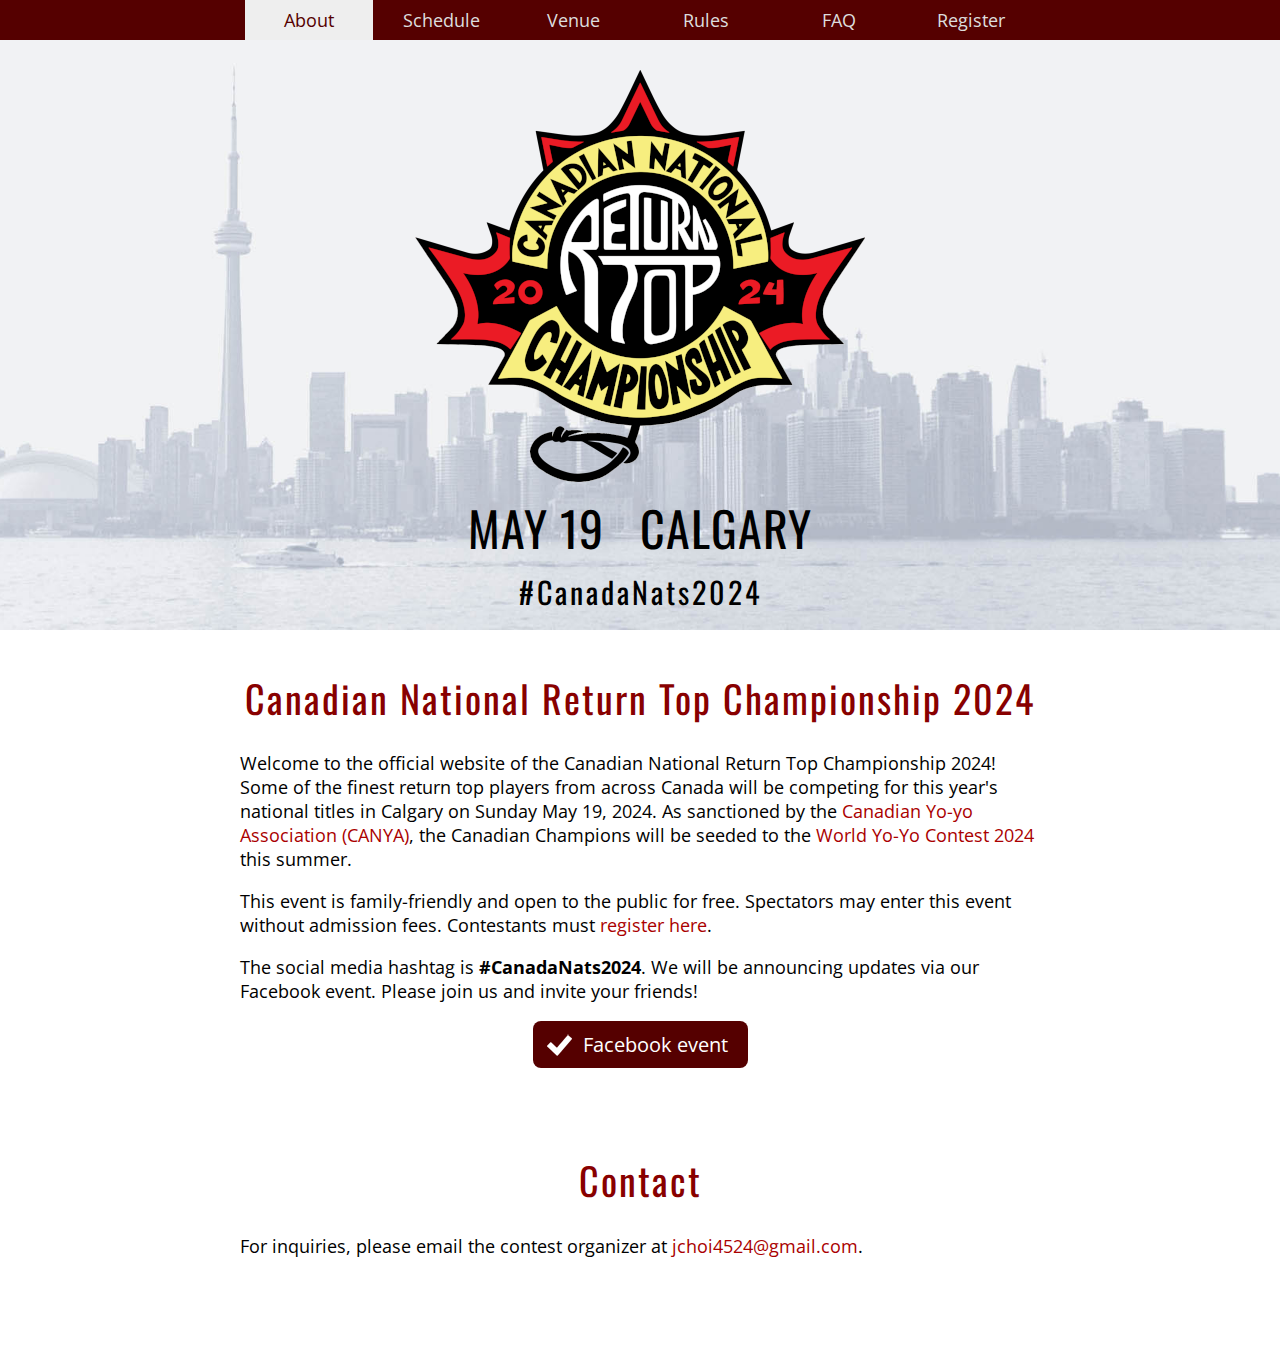
<file: index.html>
<!DOCTYPE HTML>
<html>
<head>
<title>Canadian Nationals 2024: May 19 in Calgary</title>
<link rel="stylesheet" type="text/css" href="style.css"/>
<link rel="stylesheet" type="text/css" href="http://fonts.googleapis.com/css?family=Open+Sans|Oswald" />
<meta name="description" content="Canadian National Return Top Championship 2024" />
<meta http-equiv="Content-Type" content="text/html;charset=utf-8"/>
<meta name="keywords" content="yo-yo, yoyo, yoyos, calgary, yoyoing, canada, alberta, return top, return, top, competition, championship, contest, national, nats, nationals" />
<meta property="og:image" content="http://canadanationals.com/fb_preview.jpg" />

<style type="text/css">
#hashtag {
    font-size: 30px;
    letter-spacing: 3px;
}

#result-container {
    margin-top: 30px;
    text-align: center;
}

.result-box {
    display: inline-block;
    margin-right: 50px;
    text-align: left;
    vertical-align: top;
}
#box {
    margin-bottom: -30px;
    padding-top: 30px;
    width: 100%;
    height: 600px;
    text-align: center;
    background-image: url('web_bg.jpg');
    background-size: cover;
    background-position: 20%;
    font-family: Oswald;
}

#date-location {
    font-size: 48px;
    line-height: 1.3em;
    padding-bottom: 10px;
    letter-spacing: 1px;
}

#logo {
    padding-top: 40px;
    padding-bottom: 10px;
    text-align: center;
}

#content {
    padding-bottom: 100px;
}
</style>

</head>

<body>
    <div id="menu">
        <div id="menu-container">
            <a id="active" href="index.html">About</a>
            <a href="schedule.html">Schedule</a>
            <a href="venue.html">Venue</a>
            <a href="rules.html">Rules</a>
            <a href="faq.html">FAQ</a>
            <a href="register.html">Register</a>
        </div>
    </div>

    <div id="box">
    <div id="logo">
        <img src="logo2024_450.png"/>
    </div>
    <div id="date-location">MAY 19  &nbsp; CALGARY
    </div>
    <span id="hashtag">#CanadaNats2024</span>
    </div>
    <div id="content">

    
        <h1>
		Canadian National Return Top Championship 2024</h1>
        <p>Welcome to the official website of the Canadian National Return Top Championship 2024!
        Some of the finest return top players from across Canada will be competing for this year's
        national titles in Calgary on Sunday May 19, 2024. As sanctioned by the
        <a href="http://www.canadayoyo.ca" target="_blank">Canadian Yo-yo Association (CANYA)</a>,
        the Canadian Champions will be seeded to the <a href="https://wyyc2024.com/" target="_blank">World Yo-Yo Contest 2024</a>
        this summer.
        </p>

        <p>This event is family-friendly and open to the public for free. Spectators may enter this event without admission fees.
        Contestants must <a href="register.html">register here</a>.</p>
        
        <p>The social media hashtag is <strong>#CanadaNats2024</strong>. We will be announcing updates via our Facebook event.
        Please join us and invite your friends!</p>
        
        <div align="center">
        <a id="fb" href="https://fb.me/e/59CSE5ejm" target="_blank">Facebook event</a>
        </div>
		
		<br/>
		<!--
		<div align="center">
		<a id="waiver-form-button" href="results.html">Performance order / Results</a>
        </div>
		-->

        <!--
		<h1>Sponsors</h1>
		
        <div id="gold-sponsor-logos">
        </div>
        
        <div id="sponsor-logos">
        </div>
        
        <h1>Organizers</h1>
        <br/>
        <div id="organizer-logos">
            <a href="http://www.canadayoyo.ca" target="_blank"><img src="canya_logo.png" alt="CANYA"/></a> 
            <a href="http://www.yoyotoronto.com" target="_blank"><img src="yoyotoronto_logo.png" alt="YoYoToronto"/></a>
        </div>
        -->
        <h1>Contact</h1>
        For inquiries, please email the contest organizer at <a href="mailto:jchoi4524@gmail.com">jchoi4524@gmail.com</a>.
        
    </div>

    <script src="sponsors.js"></script>
    <script>
        loadGoldSponsors("gold-sponsor-logos", 1);
        loadOtherSponsors("sponsor-logos", 1);
    </script>
    

</body>

</html>
</file>
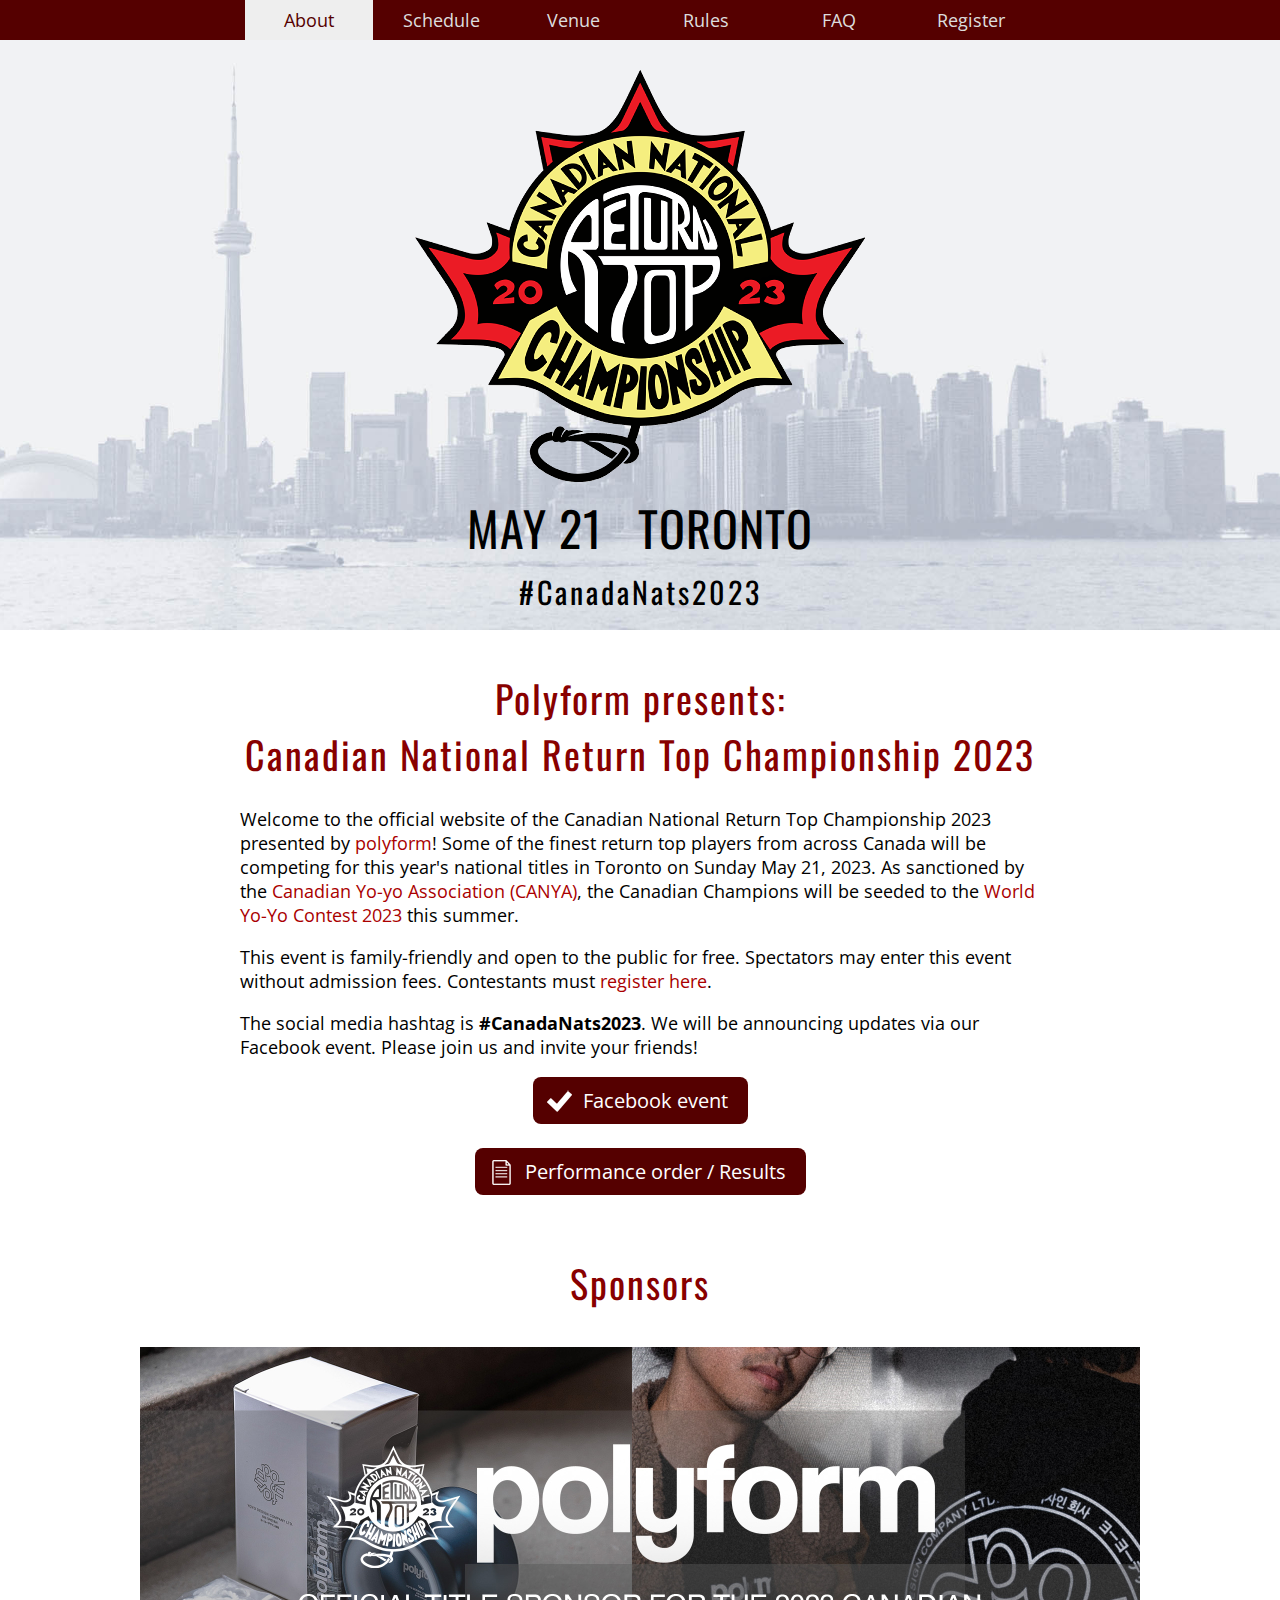
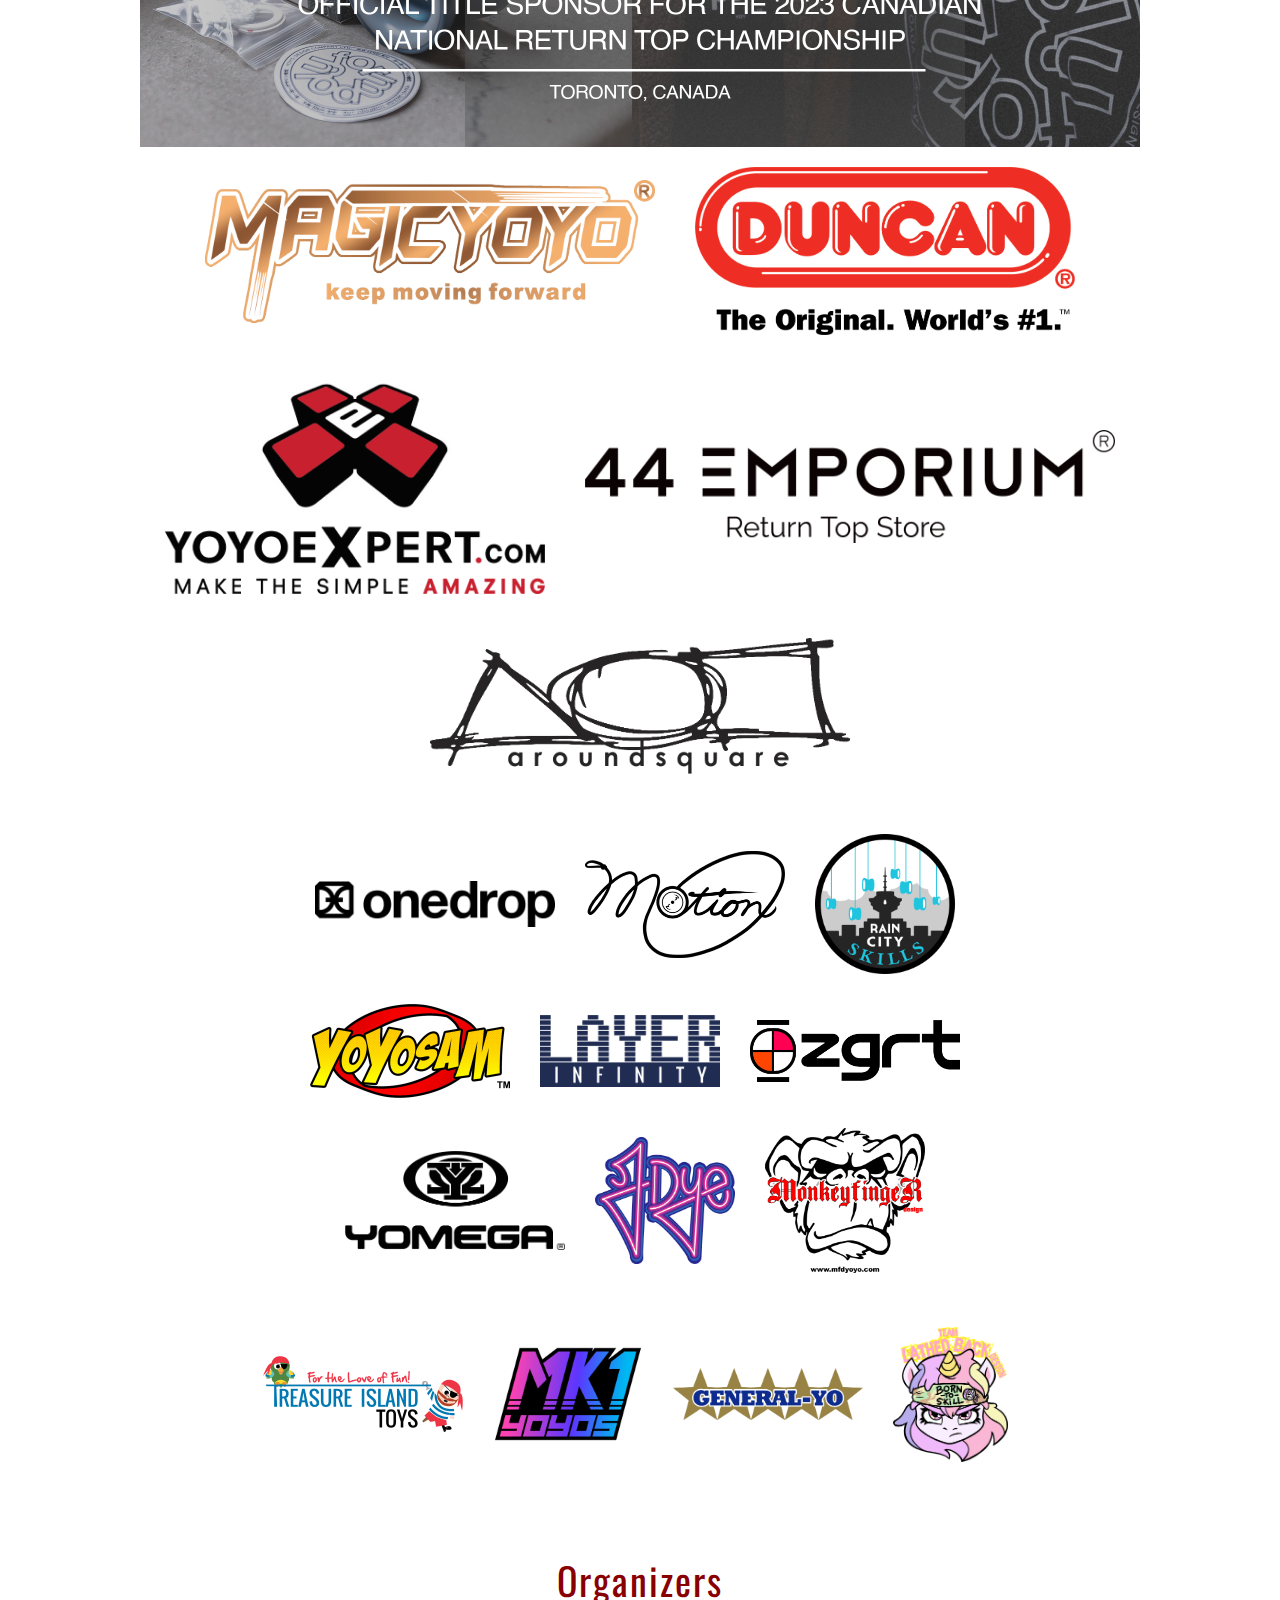
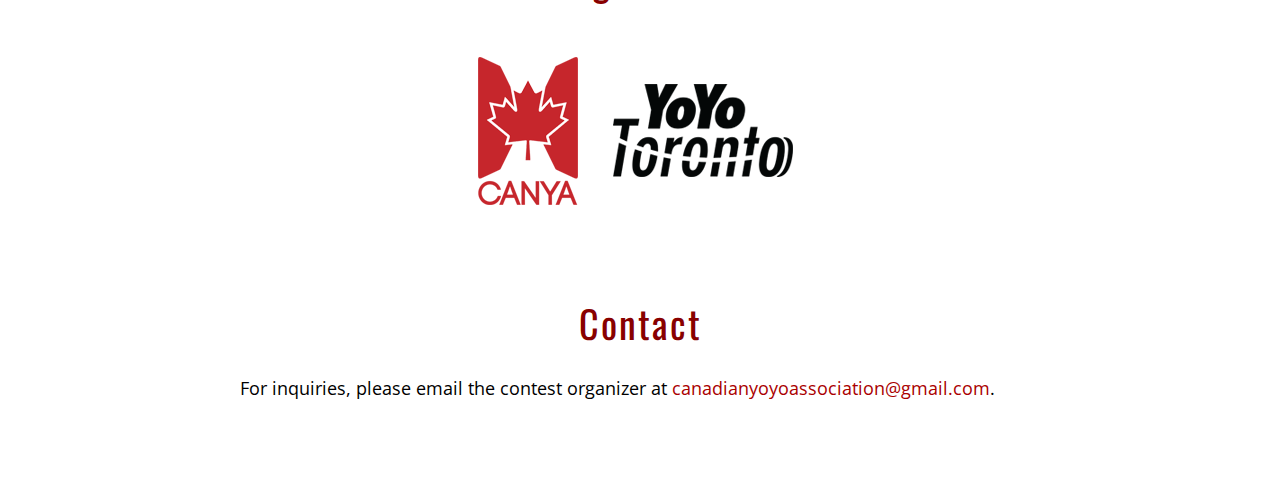
<file: 2023/index.html>
<!DOCTYPE HTML>
<html>
<head>
<title>Canadian Nationals 2023: May 21 in Toronto</title>
<link rel="stylesheet" type="text/css" href="style.css"/>
<link rel="stylesheet" type="text/css" href="http://fonts.googleapis.com/css?family=Open+Sans|Oswald" />
<meta name="description" content="Canadian National Return Top Championship 2023" />
<meta http-equiv="Content-Type" content="text/html;charset=utf-8"/>
<meta name="keywords" content="yo-yo, yoyo, yoyos, toronto, yoyoing, canada, ontario, return top, return, top, competition, championship, contest, national, nats, nationals" />
<meta property="og:image" content="http://canadanationals.com/fb_preview.jpg" />

<style type="text/css">
#hashtag {
    font-size: 30px;
    letter-spacing: 3px;
}

#result-container {
    margin-top: 30px;
    text-align: center;
}

.result-box {
    display: inline-block;
    margin-right: 50px;
    text-align: left;
    vertical-align: top;
}
#box {
    margin-bottom: -30px;
    padding-top: 30px;
    width: 100%;
    height: 600px;
    text-align: center;
    background-image: url('web_bg.jpg');
    background-size: cover;
    background-position: 20%;
    font-family: Oswald;
}

#date-location {
    font-size: 48px;
    line-height: 1.3em;
    padding-bottom: 10px;
    letter-spacing: 1px;
}

#logo {
    padding-top: 40px;
    padding-bottom: 10px;
    text-align: center;
}

#content {
    padding-bottom: 100px;
}
</style>

</head>

<body>
    <div id="menu">
        <div id="menu-container">
            <a id="active" href="index.html">About</a>
            <a href="schedule.html">Schedule</a>
            <a href="venue.html">Venue</a>
            <a href="rules.html">Rules</a>
            <a href="faq.html">FAQ</a>
            <a href="register.html">Register</a>
        </div>
    </div>

    <div id="box">
    <div id="logo">
        <img src="Nats_logo_450.png"/>
    </div>
    <div id="date-location">MAY 21  &nbsp; TORONTO
    </div>
    <span id="hashtag">#CanadaNats2023</span>
    </div>
    <div id="content">

    
        <h1>Polyform presents:<br/>
		Canadian National Return Top Championship 2023</h1>
        <p>Welcome to the official website of the Canadian National Return Top Championship 2023 presented by <a href="https://polyformyoyos.com/" target="_blank">polyform</a>!
        Some of the finest return top players from across Canada will be competing for this year's
        national titles in Toronto on Sunday May 21, 2023. As sanctioned by the
        <a href="http://www.canadayoyo.ca" target="_blank">Canadian Yo-yo Association (CANYA)</a>,
        the Canadian Champions will be seeded to the <a href="https://wyyc2023.com/" target="_blank">World Yo-Yo Contest 2023</a>
        this summer.
        </p>

        <p>This event is family-friendly and open to the public for free. Spectators may enter this event without admission fees.
        Contestants must <a href="register.html">register here</a>.</p>
        
        <p>The social media hashtag is <strong>#CanadaNats2023</strong>. We will be announcing updates via our Facebook event.
        Please join us and invite your friends!</p>
        
        <div align="center">
        <a id="fb" href="https://www.facebook.com/events/724589305975390" target="_blank">Facebook event</a>
        </div>
		
		<br/>
		
		<div align="center">
		<a id="waiver-form-button" href="results.html">Performance order / Results</a>
        </div>

        <h1>Sponsors</h1>
		
        <div id="gold-sponsor-logos">
        </div>
        
        <div id="sponsor-logos">
        </div>
        
        <h1>Organizers</h1>
        <br/>
        <div id="organizer-logos">
            <a href="http://www.canadayoyo.ca" target="_blank"><img src="canya_logo.png" alt="CANYA"/></a> 
            <a href="http://www.yoyotoronto.com" target="_blank"><img src="yoyotoronto_logo.png" alt="YoYoToronto"/></a>
        </div>
        
        <h1>Contact</h1>
        For inquiries, please email the contest organizer at <a href="mailto:canadianyoyoassociation@gmail.com">canadianyoyoassociation@gmail.com</a>.
        
    </div>

    <script src="sponsors.js"></script>
    <script>
        loadGoldSponsors("gold-sponsor-logos", 1);
        loadOtherSponsors("sponsor-logos", 1);
    </script>
    

</body>

</html>
</file>
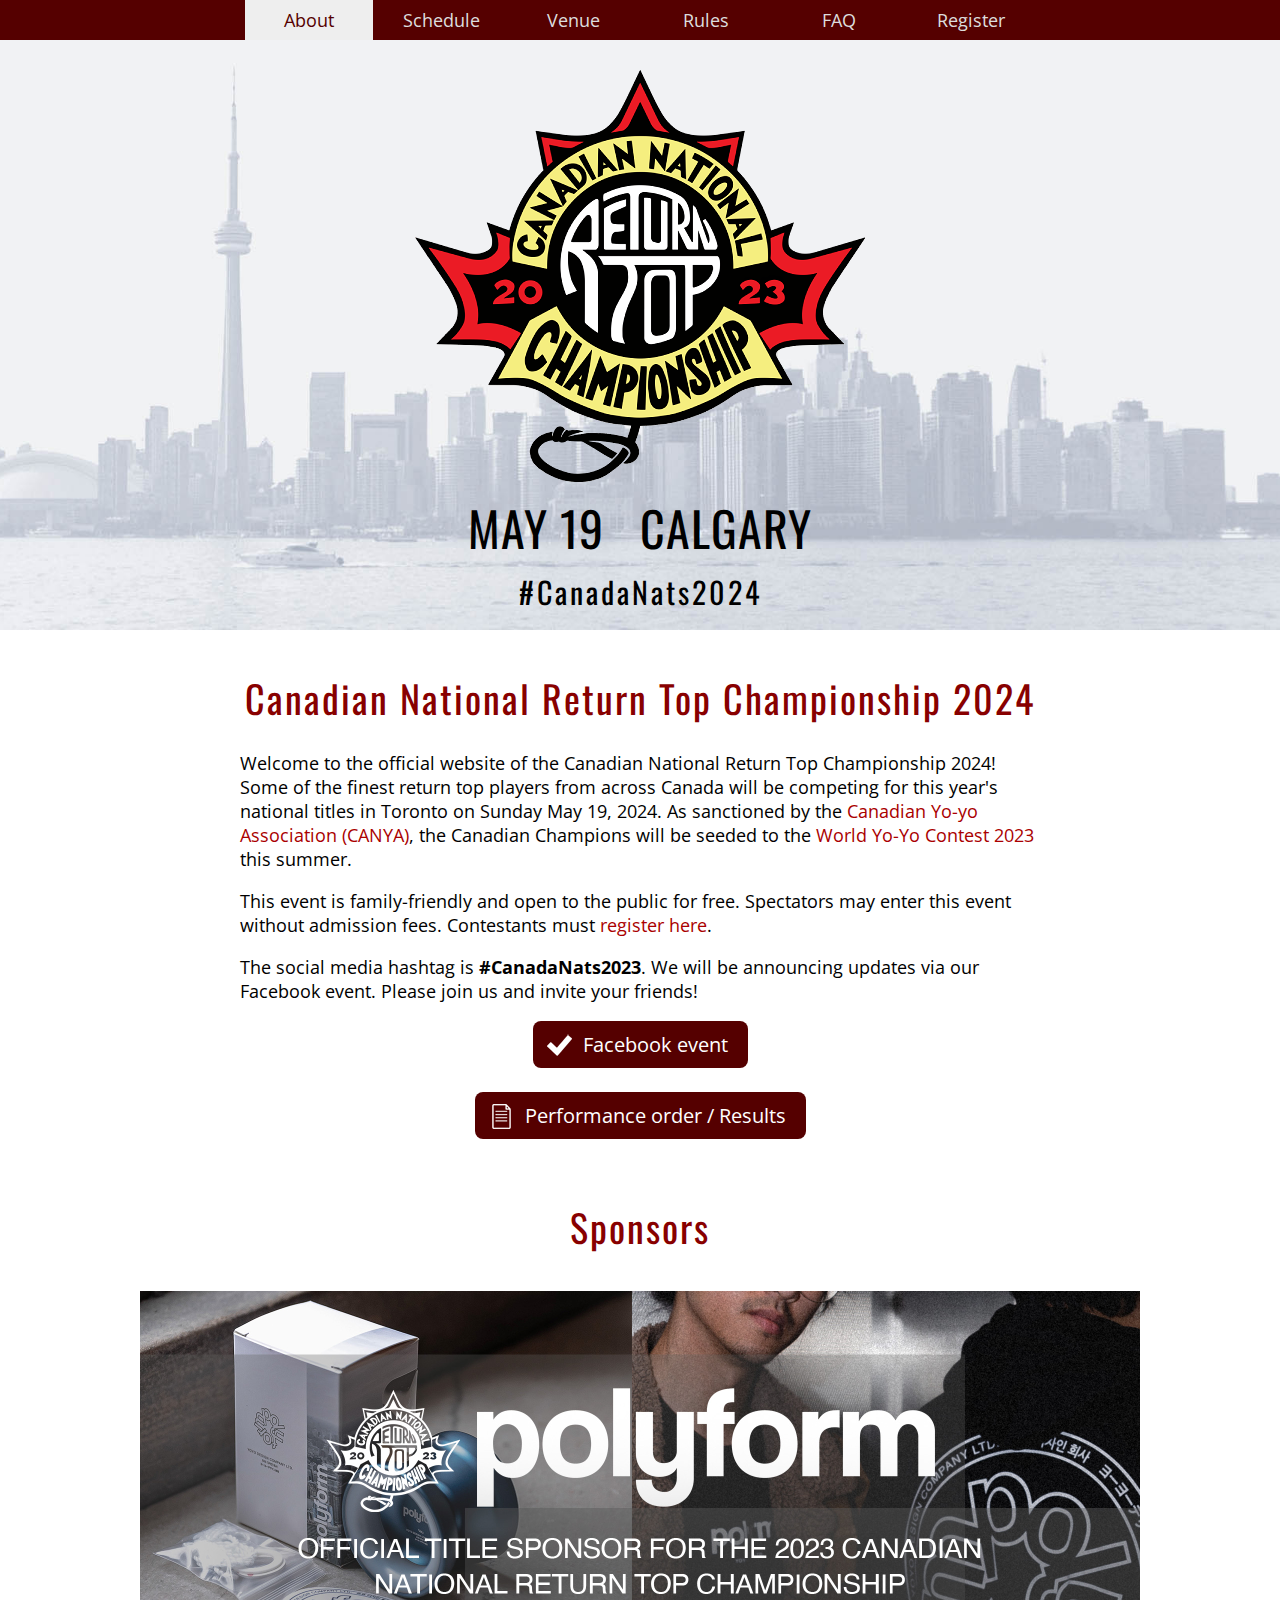
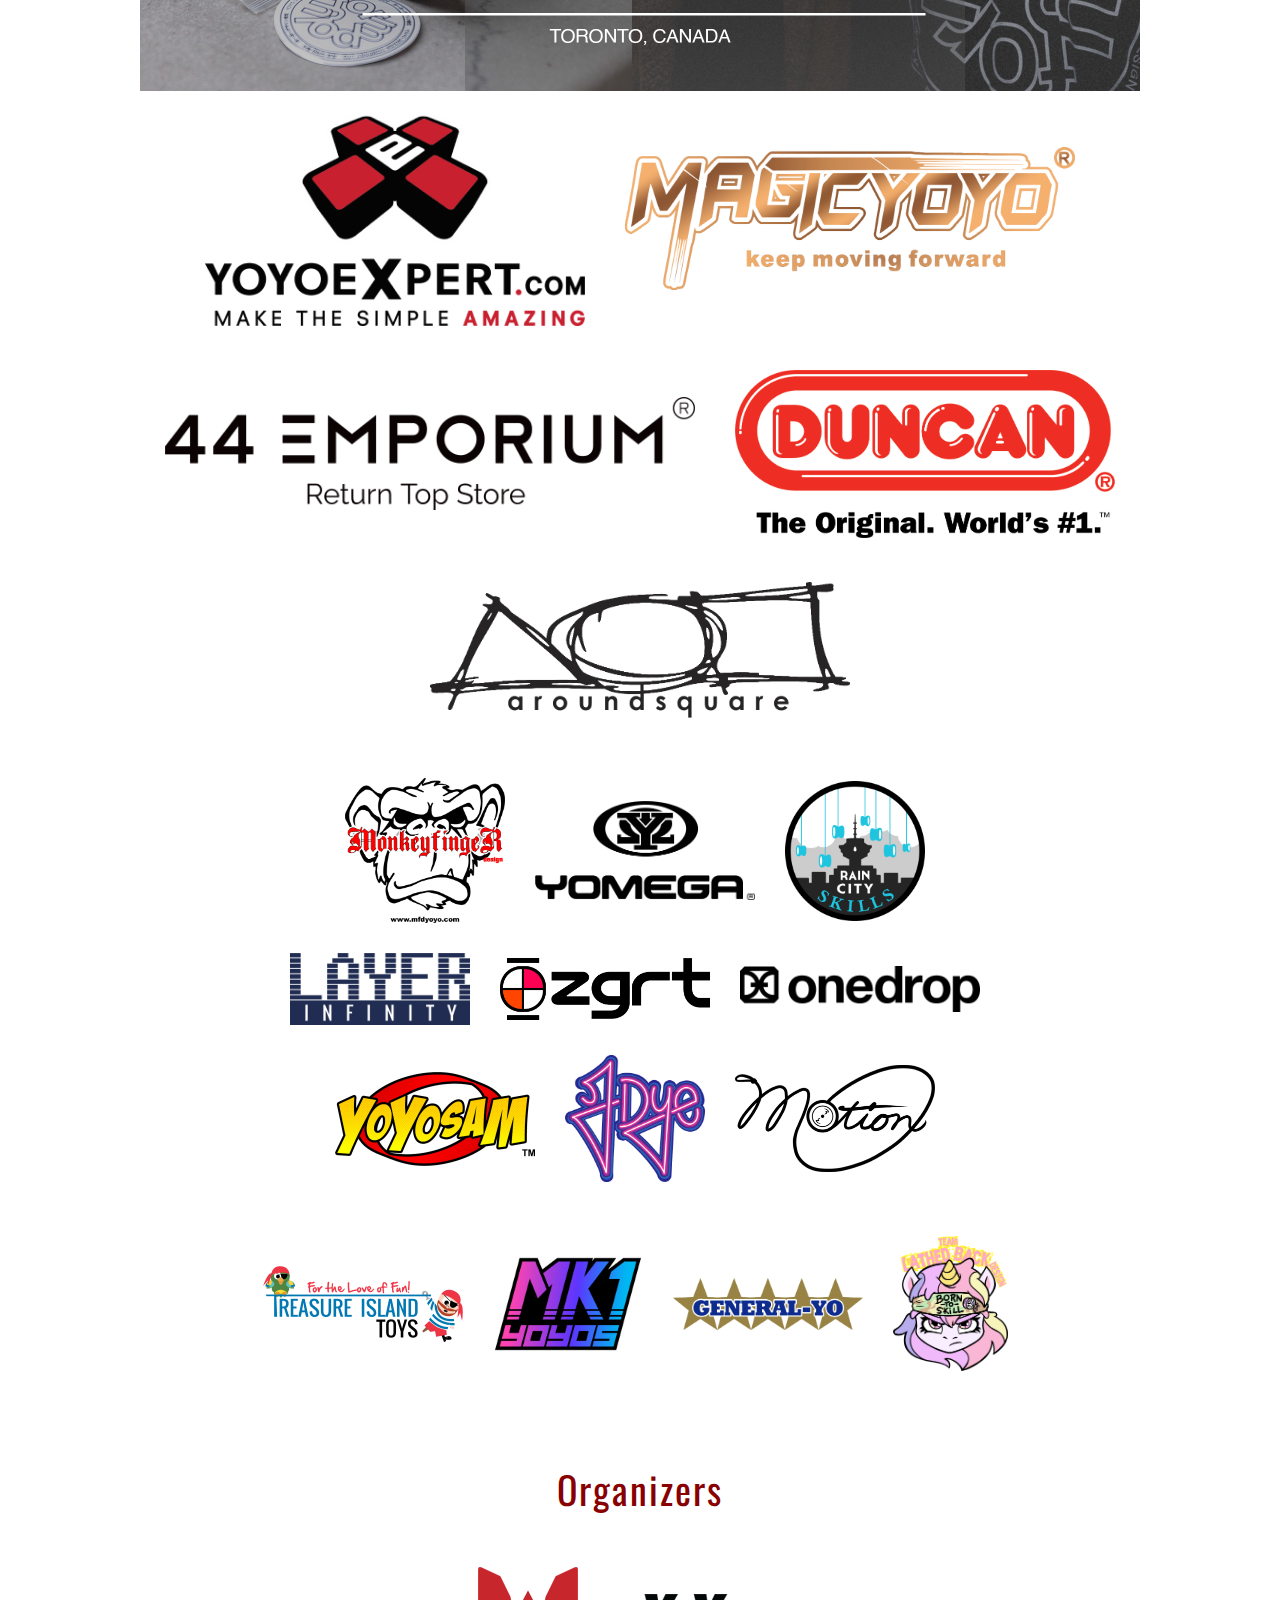
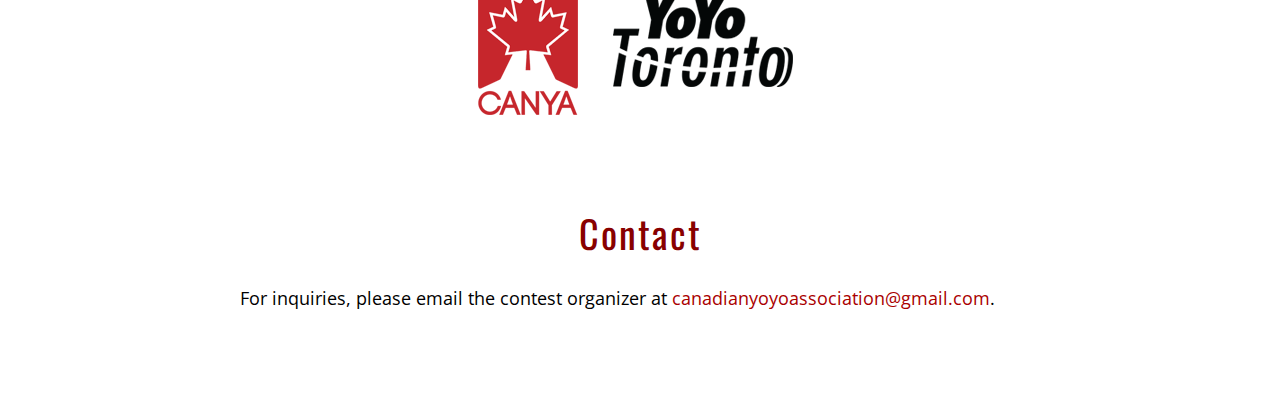
<file: 2024/index.html>
<!DOCTYPE HTML>
<html>
<head>
<title>Canadian Nationals 2023: May 21 in Toronto</title>
<link rel="stylesheet" type="text/css" href="style.css"/>
<link rel="stylesheet" type="text/css" href="http://fonts.googleapis.com/css?family=Open+Sans|Oswald" />
<meta name="description" content="Canadian National Return Top Championship 2023" />
<meta http-equiv="Content-Type" content="text/html;charset=utf-8"/>
<meta name="keywords" content="yo-yo, yoyo, yoyos, toronto, yoyoing, canada, ontario, return top, return, top, competition, championship, contest, national, nats, nationals" />
<meta property="og:image" content="http://canadanationals.com/fb_preview.jpg" />

<style type="text/css">
#hashtag {
    font-size: 30px;
    letter-spacing: 3px;
}

#result-container {
    margin-top: 30px;
    text-align: center;
}

.result-box {
    display: inline-block;
    margin-right: 50px;
    text-align: left;
    vertical-align: top;
}
#box {
    margin-bottom: -30px;
    padding-top: 30px;
    width: 100%;
    height: 600px;
    text-align: center;
    background-image: url('web_bg.jpg');
    background-size: cover;
    background-position: 20%;
    font-family: Oswald;
}

#date-location {
    font-size: 48px;
    line-height: 1.3em;
    padding-bottom: 10px;
    letter-spacing: 1px;
}

#logo {
    padding-top: 40px;
    padding-bottom: 10px;
    text-align: center;
}

#content {
    padding-bottom: 100px;
}
</style>

</head>

<body>
    <div id="menu">
        <div id="menu-container">
            <a id="active" href="index.html">About</a>
            <a href="schedule.html">Schedule</a>
            <a href="venue.html">Venue</a>
            <a href="rules.html">Rules</a>
            <a href="faq.html">FAQ</a>
            <a href="register.html">Register</a>
        </div>
    </div>

    <div id="box">
    <div id="logo">
        <img src="Nats_logo_450.png"/>
    </div>
    <div id="date-location">MAY 19  &nbsp; CALGARY
    </div>
    <span id="hashtag">#CanadaNats2024</span>
    </div>
    <div id="content">

    
        <h1>
		Canadian National Return Top Championship 2024</h1>
        <p>Welcome to the official website of the Canadian National Return Top Championship 2024!
        Some of the finest return top players from across Canada will be competing for this year's
        national titles in Toronto on Sunday May 19, 2024. As sanctioned by the
        <a href="http://www.canadayoyo.ca" target="_blank">Canadian Yo-yo Association (CANYA)</a>,
        the Canadian Champions will be seeded to the <a href="https://wyyc2023.com/" target="_blank">World Yo-Yo Contest 2023</a>
        this summer.
        </p>

        <p>This event is family-friendly and open to the public for free. Spectators may enter this event without admission fees.
        Contestants must <a href="register.html">register here</a>.</p>
        
        <p>The social media hashtag is <strong>#CanadaNats2023</strong>. We will be announcing updates via our Facebook event.
        Please join us and invite your friends!</p>
        
        <div align="center">
        <a id="fb" href="https://www.facebook.com/events/724589305975390" target="_blank">Facebook event</a>
        </div>
		
		<br/>
		
		<div align="center">
		<a id="waiver-form-button" href="results.html">Performance order / Results</a>
        </div>

        <h1>Sponsors</h1>
		
        <div id="gold-sponsor-logos">
        </div>
        
        <div id="sponsor-logos">
        </div>
        
        <h1>Organizers</h1>
        <br/>
        <div id="organizer-logos">
            <a href="http://www.canadayoyo.ca" target="_blank"><img src="canya_logo.png" alt="CANYA"/></a> 
            <a href="http://www.yoyotoronto.com" target="_blank"><img src="yoyotoronto_logo.png" alt="YoYoToronto"/></a>
        </div>
        
        <h1>Contact</h1>
        For inquiries, please email the contest organizer at <a href="mailto:canadianyoyoassociation@gmail.com">canadianyoyoassociation@gmail.com</a>.
        
    </div>

    <script src="sponsors.js"></script>
    <script>
        loadGoldSponsors("gold-sponsor-logos", 1);
        loadOtherSponsors("sponsor-logos", 1);
    </script>
    

</body>

</html>
</file>
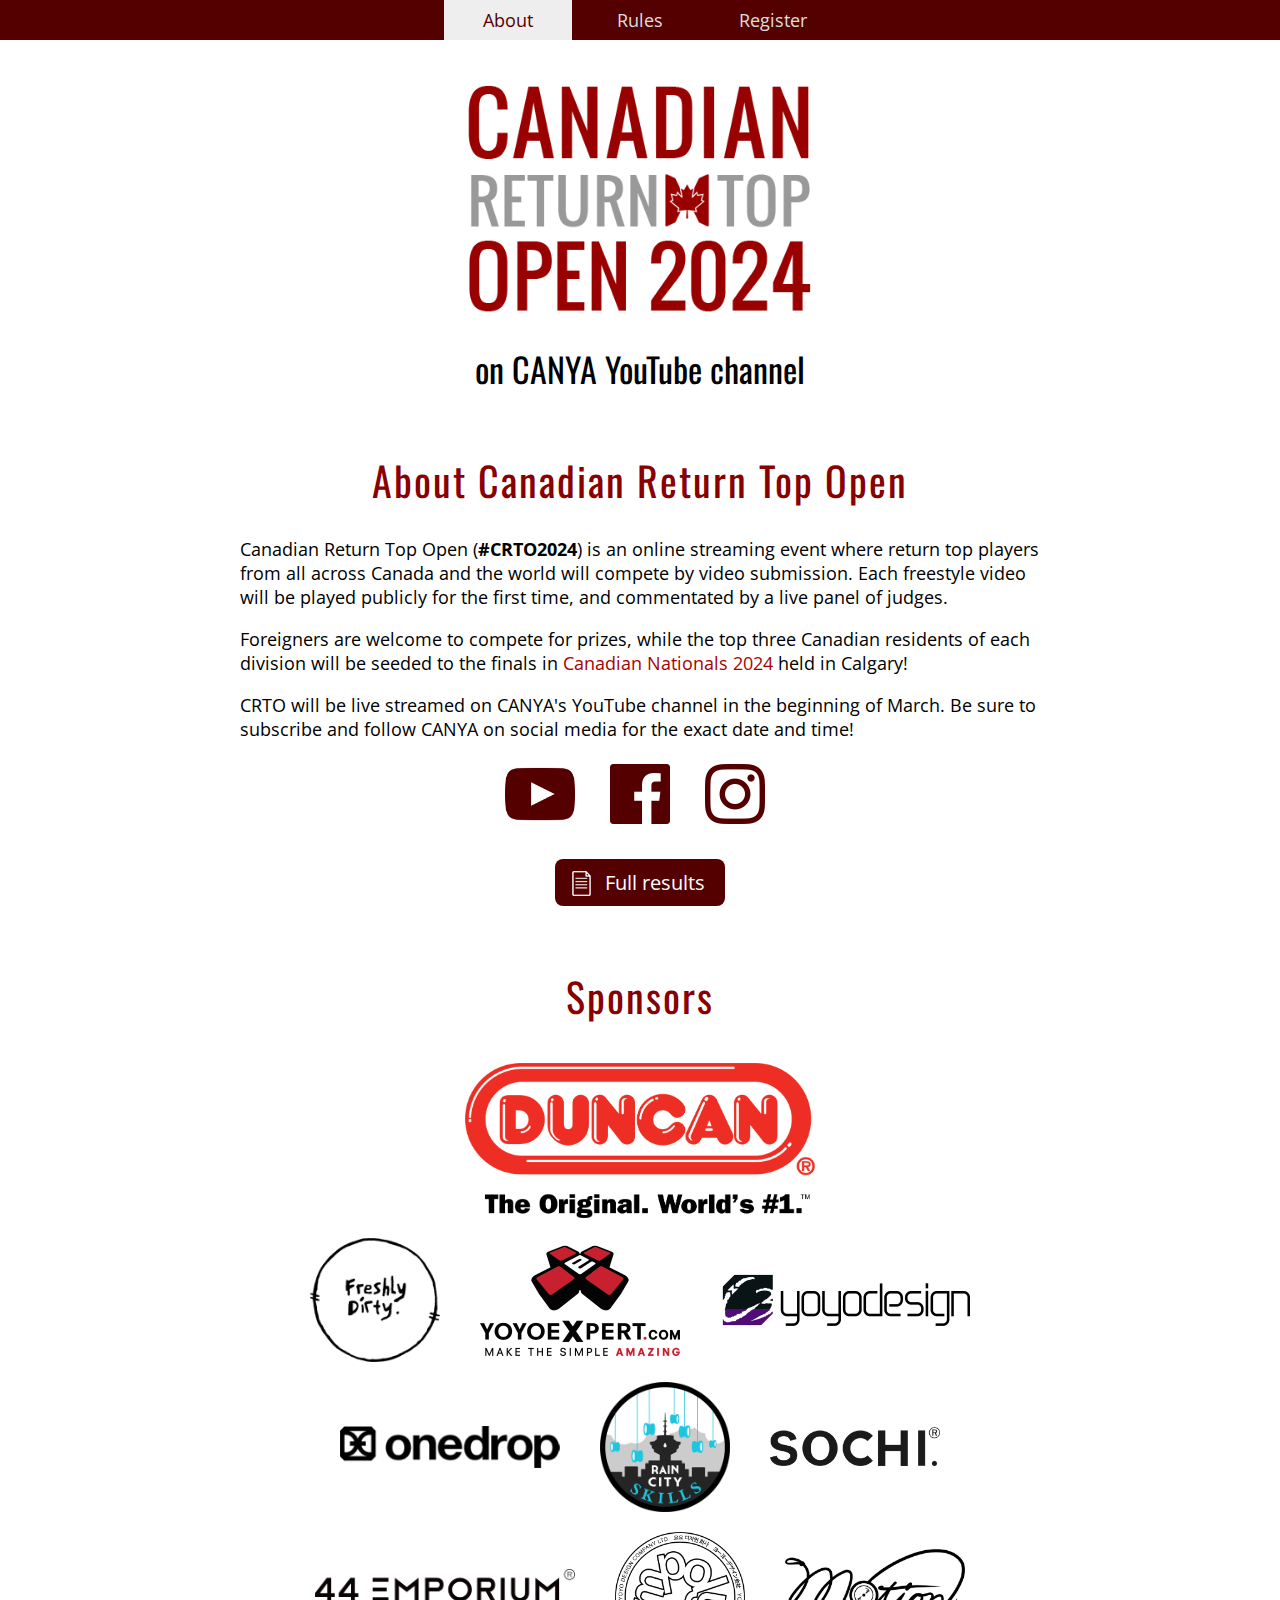
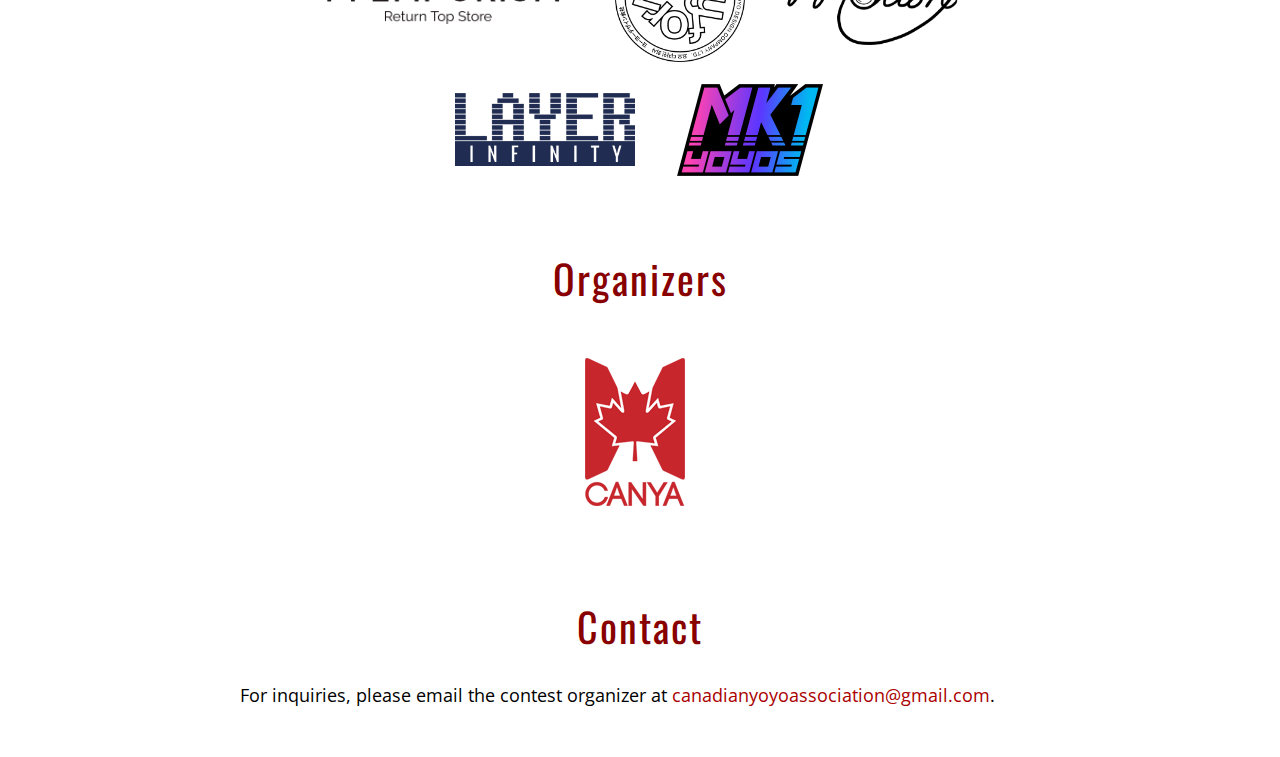
<file: crto2024/index.html>
<!DOCTYPE HTML>
<html>
<head>
<title>Canadian Return Top Open 2024</title>
<link rel="preconnect" href="https://fonts.googleapis.com">
<link rel="preconnect" href="https://fonts.gstatic.com" crossorigin>
<link href="https://fonts.googleapis.com/css2?family=Open+Sans:ital,wght@0,300..800;1,300..800&family=Oswald:wght@200..700&display=swap" rel="stylesheet">
<link rel="stylesheet" type="text/css" href="style.css"/>
<meta name="description" content="Canadian Return Top Open 2024" />
<meta http-equiv="Content-Type" content="text/html;charset=utf-8"/>
<meta name="keywords" content="yo-yo, yoyo, yoyos, toronto, yoyoing, canada, ontario, return top, return, top, competition, championship, contest, national, nats, nationals" />
<meta property="og:title" content="Canadian Return Top Open 2024" />
<meta property="og:image" content="https://canadanationals.com/crto2024/FBpreview.png" />
<meta property="og:description" content="Canadian Return Top Open (#CRTO2024) is an online streaming event where return top players from all across Canada and the world will compete by video submission." />
<meta property="og:type" content="website" />

<style type="text/css">
#hashtag {
    font-size: 30px;
    letter-spacing: 3px;
}

#result-container {
    margin-top: 30px;
    text-align: center;
}

.result-box {
    display: inline-block;
    margin-right: 50px;
    text-align: left;
    vertical-align: top;
}
#box {
    margin-bottom: -30px;
    padding-top: 30px;
    width: 100%;
    height: 380px;
    text-align: center;
    font-family: Oswald;
}

#date-location {
    font-size: 48px;
    line-height: 1.3em;
    padding-bottom: 10px;
    letter-spacing: 1px;
}

#logo {
    padding-top: 40px;
    padding-bottom: 10px;
    text-align: center;
}

</style>

</head>

<body>
    <div id="menu">
        <div id="menu-container">
            <a id="active" href="index.html">About</a>
            <a href="rules.html">Rules</a>
            <a href="register.html">Register</a>
        </div>
    </div>

    <div id="box">
        <div id="logo">
            <img src="logo_web.png" width="380px" />
        </div>
        <div style="font-size: 34px">on CANYA YouTube channel</div>
    </div>

    <div id="content">
        <h1>About Canadian Return Top Open</h1>
        <p>Canadian Return Top Open (<strong>#CRTO2024</strong>) is an online streaming event where return top players from all across
        Canada and the world will compete by video submission. Each freestyle video will be played publicly for the first time,
        and commentated by a live panel of judges.</p>

        <p>Foreigners are welcome to compete for prizes, while the top three Canadian residents of each division will be
        seeded to the finals in <a href="https://canadanationals.com">Canadian Nationals 2024</a> held in Calgary!</p>

        <p>CRTO will be live streamed on CANYA's YouTube channel in the beginning of March. Be sure to subscribe and follow
		CANYA on social media for the exact date and time!</p>

        <div id="social-logos">
        <a href="https://www.youtube.com/@canadianyoyoassociation" target="_blank"><img src="youtube_icon.png" width="70px"/></a>
		<a href="https://www.facebook.com/canadianyoyoassociation" target="_blank"><img src="fb_icon.png" width="60px" /></a>
		<a href="https://www.instagram.com/canadianyoyoassociation/" target="_blank"><img src="ig_icon.png" width="60px" /></a>
        </div>
        
        <div align="center">
        <a id="waiver-form-button" href="results.html">
        Full results</a>
        </div>
        
        <h1>Sponsors</h1>
        <div id="gold-sponsor-logos">
        </div>
        
        <h1>Organizers</h1>
        <br/>
        <div id="organizer-logos">
            <a href="http://www.canadayoyo.ca" target="_blank"><img src="canya_logo.png" alt="CANYA"/></a> 
        </div>
        
        <h1>Contact</h1>
        For inquiries, please email the contest organizer at
        <a href="mailto:canadianyoyoassociation@gmail.com">canadianyoyoassociation@gmail.com</a>.
        
    </div>

    <script src="sponsors.js"></script>
    <script>
        loadSponsors("gold-sponsor-logos", 1, 3);
    </script>
    

</body>

</html>
</file>
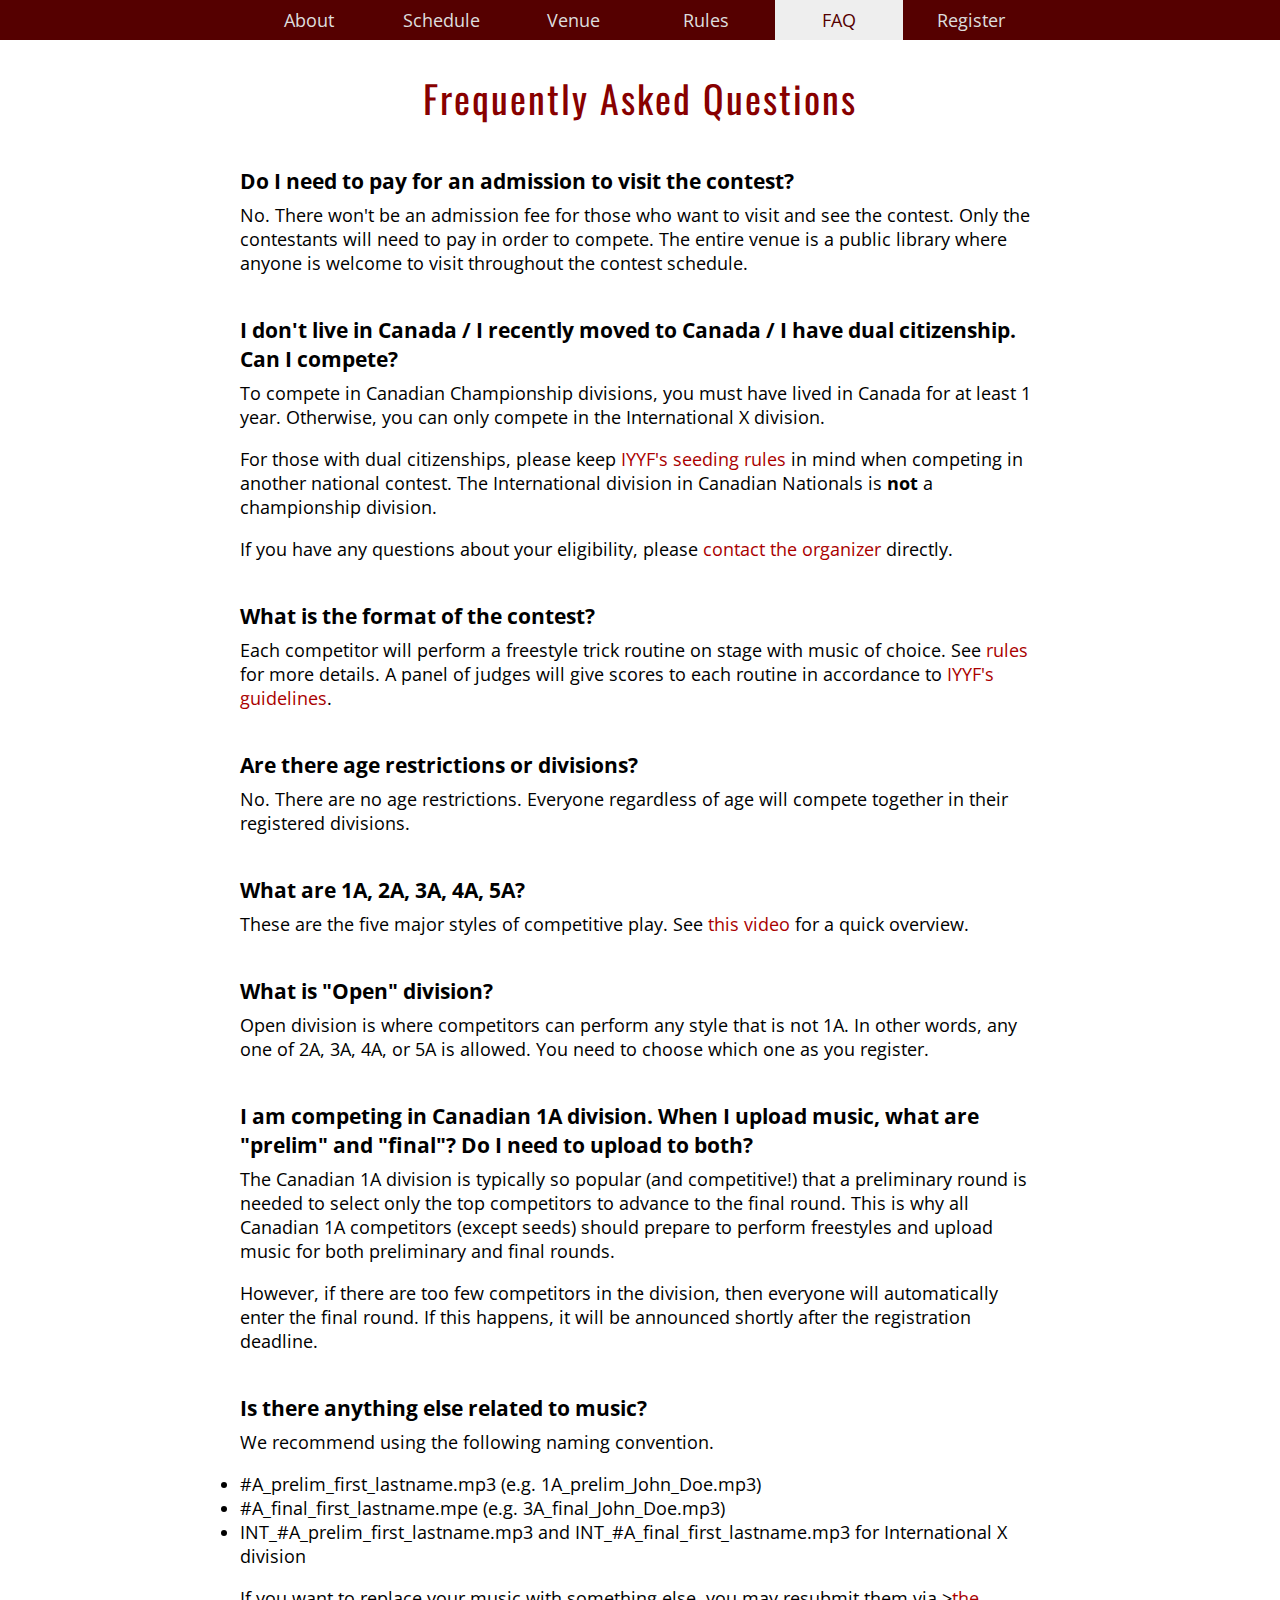
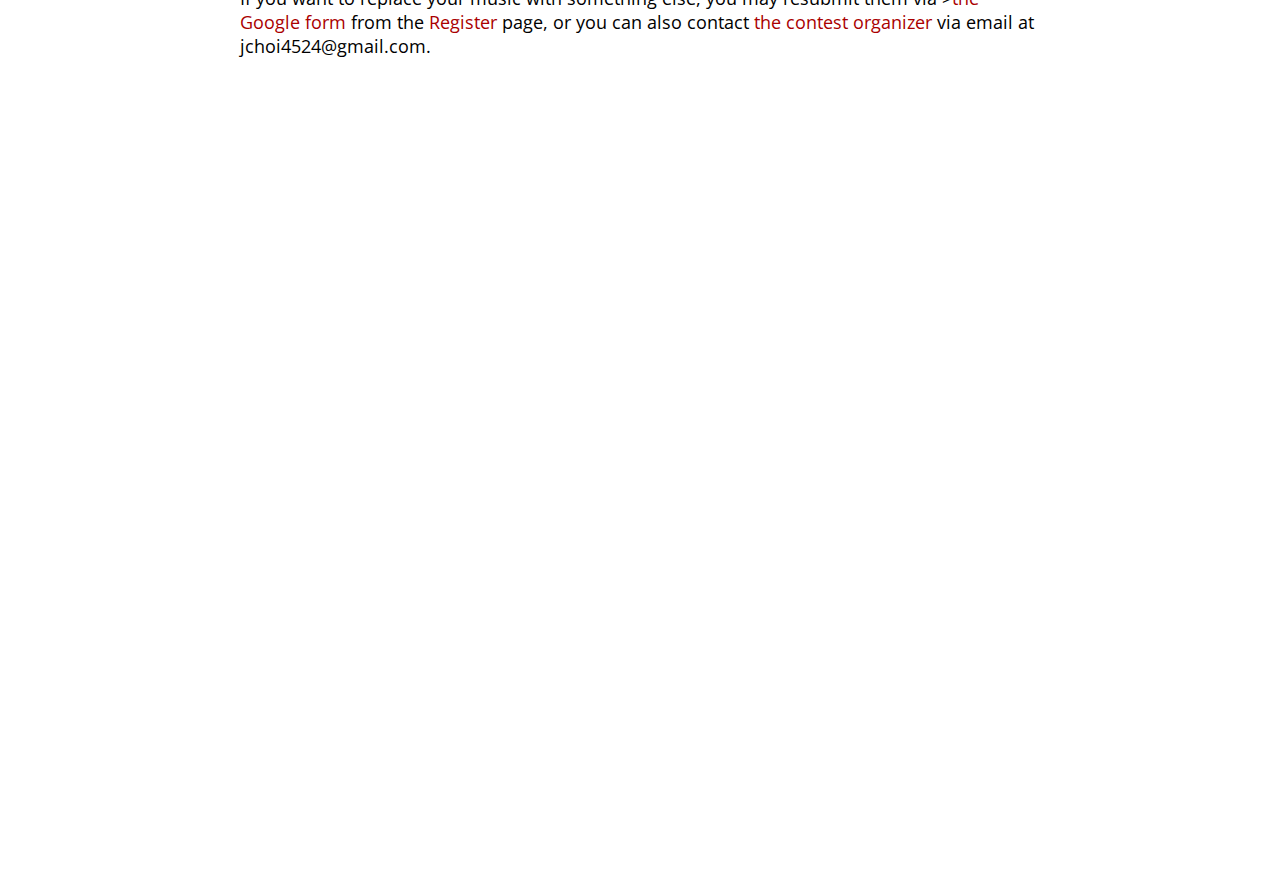
<file: faq.html>
<!DOCTYPE HTML>
<html>
<head>
<title>FAQ - Canadian Nationals 2023</title>
<link rel="stylesheet" type="text/css" href="style.css"/>
<link rel="stylesheet" type="text/css" href="footer.css"/>
<link rel="stylesheet" type="text/css" href="http://fonts.googleapis.com/css?family=Open+Sans|Oswald" />
<meta name="description" content="Canadian National Return Top Championship 2024" />
<meta http-equiv="Content-Type" content="text/html;charset=utf-8"/>
<meta name="keywords" content="yo-yo, yoyo, yoyos, calgary, yoyoing, canada, alberta, return top, return, top, competition, championship, contest, national, nats, nationals" />
<meta property="og:image" content="http://canadanationals.com/fb_preview.jpg" />
<script src="https://ajax.googleapis.com/ajax/libs/jquery/1.12.4/jquery.min.js"></script>
</head>

<body>
    <div id="menu">
        <div id="menu-container">
            <a href="index.html">About</a>
            <a href="schedule.html">Schedule</a>
            <a href="venue.html">Venue</a>
            <a href="rules.html">Rules</a>
            <a id="active" href="faq.html">FAQ</a>
            <a href="register.html">Register</a>
        </div>
    </div>
    
    <div id="content">
        
        <h1>Frequently Asked Questions</h1>
        
        <h3>Do I need to pay for an admission to visit the contest?</h3>
        <p>No. There won't be an admission fee for those who want to visit and see the contest. Only the contestants will need to pay in order to compete. The entire venue is a public library where anyone is welcome to visit throughout the contest schedule.</p>
        
        <h3>I don't live in Canada / I recently moved to Canada / I have dual citizenship. Can I compete?</h3>
        <p>To compete in Canadian Championship divisions, you must have lived in Canada for at least 1 year. Otherwise, you can only compete in the International X division.</p>
        
        <p>For those with dual citizenships, please keep <a href="http://iyyf.org/rules/seeding-rule/" target="_blank">IYYF's seeding rules</a>
        in mind when competing in another national contest. The International division in Canadian Nationals is
        <strong>not</strong> a championship division.</p>
        
        <p>If you have any questions about your eligibility, please <a href="mailto:jchoi4524@gmail.com">contact the organizer</a> directly.
        
        <h3>What is the format of the contest?</h3>
        <p>Each competitor will perform a freestyle trick routine on stage with music of choice. See <a href="rules.html">rules</a> for more details.
        A panel of judges will give scores to each routine in accordance to  
        <a target="_blank" href="http://iyyf.org/rules/wyyc2017-contest-rule/freestyle-rule-2017/">IYYF's guidelines</a>.
        </p>
        
        <h3>Are there age restrictions or divisions?</h3>
        <p>No. There are no age restrictions. Everyone regardless of age will compete together in their registered divisions.</p>
        
        <h3>What are 1A, 2A, 3A, 4A, 5A?</h3>
        <p>These are the five major styles of competitive play. See <a href="http://yoyoexpert.com/learn/002-basic-five-styles.php" target="_blank">this video</a> for a quick overview.
        </p>
        
        <h3>What is "Open" division?</h3>
        <p>Open division is where competitors can perform any style that is not 1A. In other words,
        any one of 2A, 3A, 4A, or 5A is allowed. You need to choose which one as you register.
        </p>
        
        <h3>I am competing in Canadian 1A division. When I upload music, what are "prelim" and "final"? Do I need to upload to both?</h3>
        <p>The Canadian 1A division is typically so popular (and competitive!) that a preliminary round is needed to select only the top competitors to advance to the final round. This is why all Canadian 1A competitors (except seeds) should prepare to perform freestyles and upload music for both preliminary and final rounds.
        </p>
        <p>However, if there are too few competitors in the division, then everyone will automatically enter the final round. If this happens, it  will be announced shortly after the registration deadline.
        </p>
		<h3>Is there anything else related to music?</h3>
		<p>We recommend using the following naming convention.
		<li>#A_prelim_first_lastname.mp3 (e.g. 1A_prelim_John_Doe.mp3)</li>
		<li>#A_final_first_lastname.mpe (e.g. 3A_final_John_Doe.mp3)</li>
		<li>INT_#A_prelim_first_lastname.mp3 and INT_#A_final_first_lastname.mp3 for International X division</li>
		</p>
		<p>
		If you want to replace your music with something else, you may resubmit them via ><a href="https://forms.gle/Ft71ReK17QmFZV3L8" target="_blank">the Google form</a> from the <a href="register.html">Register</a> page, or you can also contact <a href="mailto:jchoi4524@gmail.com">the contest organizer</a> via email at jchoi4524@gmail.com.
		
		
		
		
		</p>
        
    </div>
    <!--
    <div id="sponsor-footer">
	<h2>Sponsors</h2>
    </div>
	
	<script src="sponsors.js"></script>
    <script>
        loadGoldSponsors("sponsor-footer", 0.6);
    </script>
    -->
    
</body>

</html>
</file>
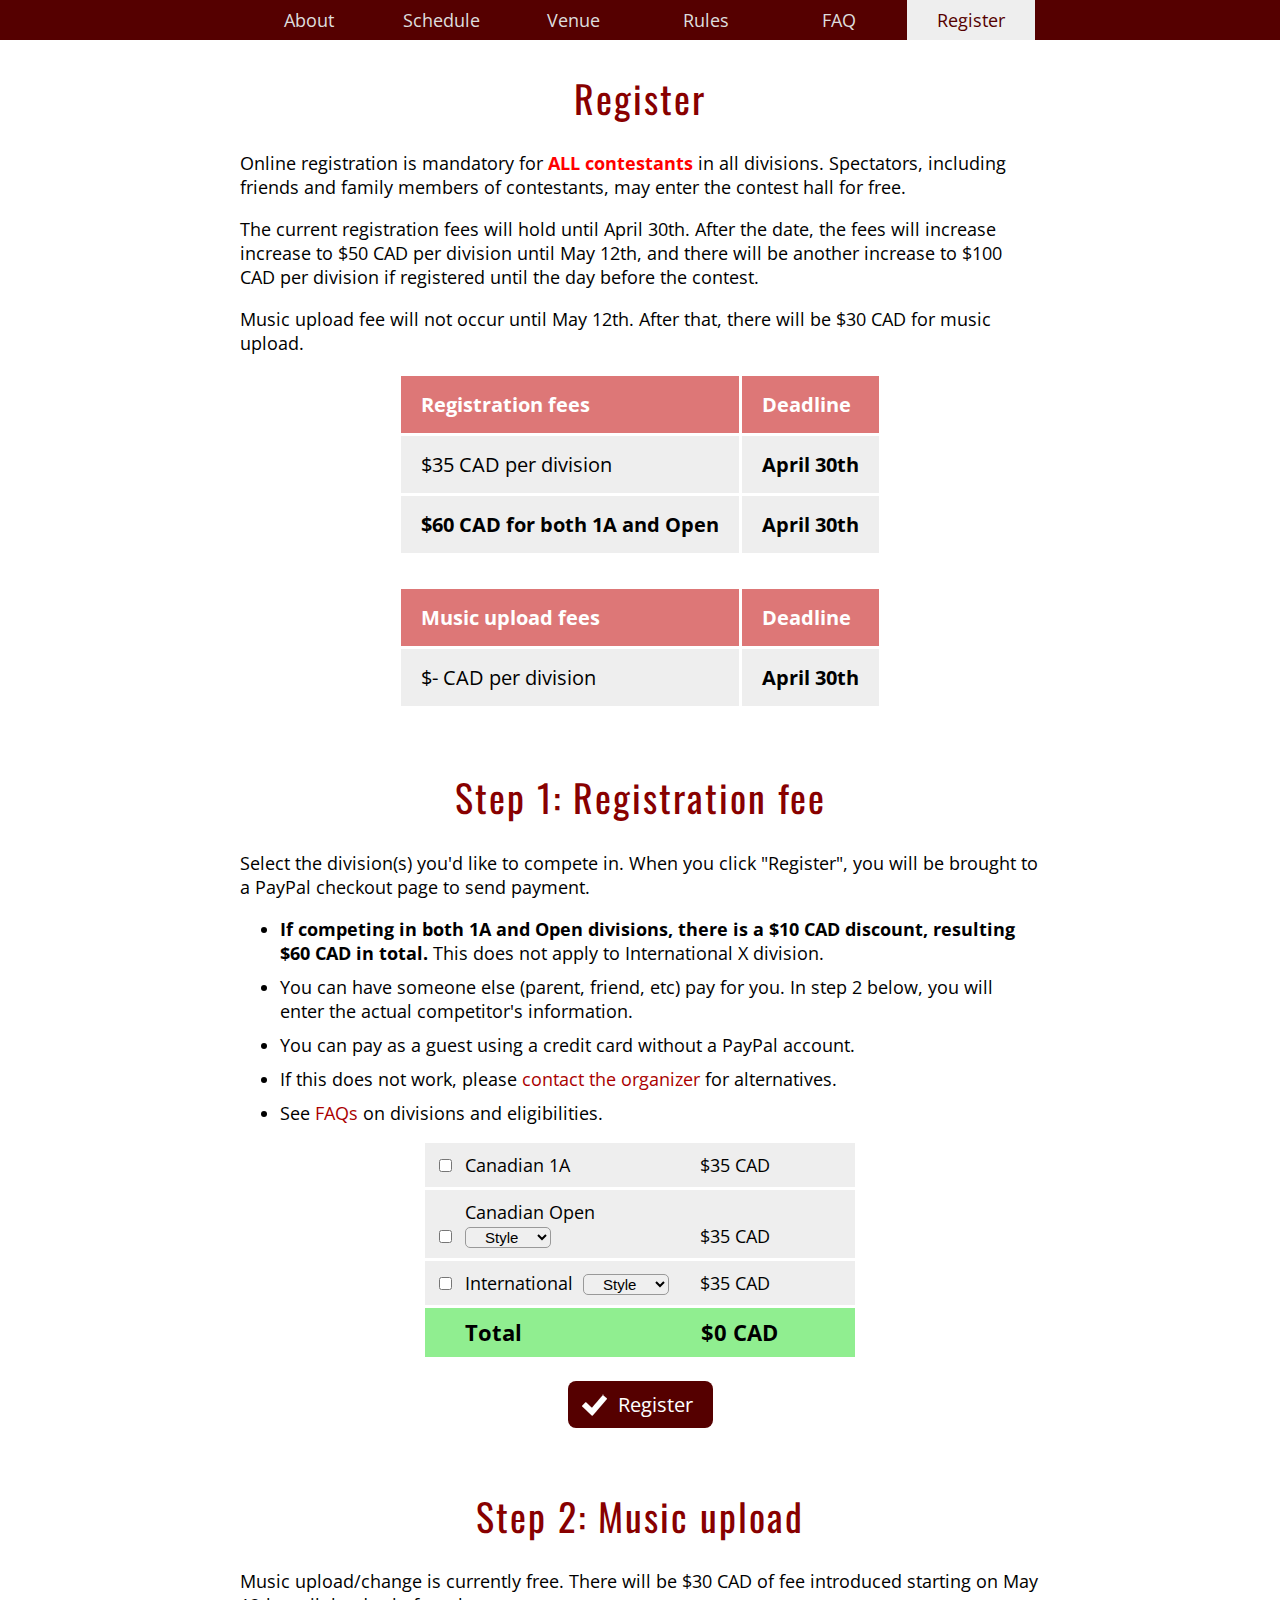
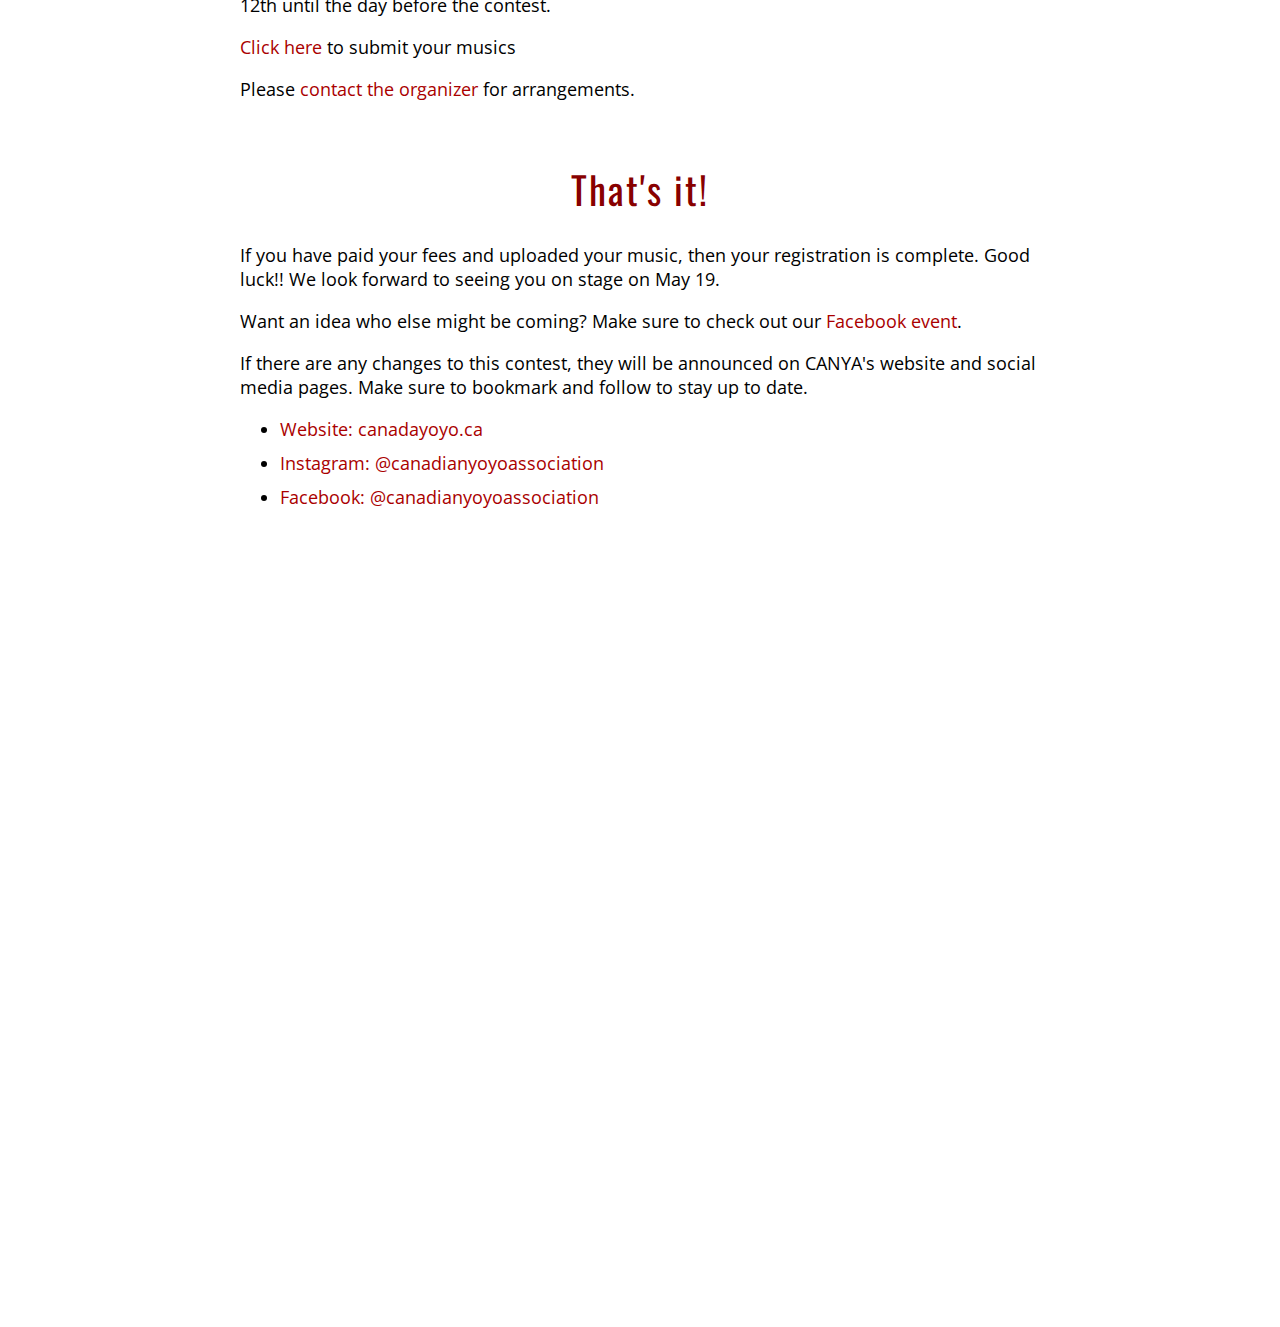
<file: register.html>
<!DOCTYPE HTML>
<html>
<head>
<title>Registration - Canadian Nationals 2024</title>
<link rel="stylesheet" type="text/css" href="style.css"/>
<link rel="stylesheet" type="text/css" href="footer.css"/>
<link rel="stylesheet" type="text/css" href="register.css"/>
<link rel="stylesheet" type="text/css" href="http://fonts.googleapis.com/css?family=Open+Sans|Oswald">
<meta name="description" content="Canadian National Return Top Championship 2024" />
<meta http-equiv="Content-Type" content="text/html;charset=utf-8"/>
<meta name="keywords" content="yo-yo, yoyo, yoyos, calgary, yoyoing, canada, alberta, return top, return, top, competition, championship, contest, national, nats, nationals" />
<meta property="og:image" content="http://canadanationals.com/fb_preview.jpg" />
<script src="https://ajax.googleapis.com/ajax/libs/jquery/1.12.4/jquery.min.js"></script>

<script type="text/javascript">
function getPrice()
{
    var divs = document.getElementsByName("division");
    var total = 0;
    var total_str = "";
    
    var div_str = "Divisions - ";

    divs[0].disabled = false;
    divs[1].disabled = false;
    divs[2].disabled = false;
    div_str = "Divisions - ";
    total_str = "$" + total + " CAD";

    if(divs[2].checked) /* international */
    {
        total = 35;
        var int_style = document.getElementsByName("int-style");
        div_str = div_str + "International (" + int_style[0].value + ")";
        total_str = "$" + total + " CAD";

        /* disables Canadian 1A and open */
        divs[0].disabled = true;
        divs[0].checked = false;

        divs[1].disabled = true;
        divs[1].checked = false;
    }

    else if(divs[0].checked || divs[1].checked)
    {
        /* disables international */
        divs[2].disabled = true;
        divs[2].checked = false;
    
        if(divs[0].checked && divs[1].checked)
        {
            total = 60;
            
            var open_style = document.getElementsByName("open-style");
            div_str = div_str + "1A, Open (" + open_style[0].value + ")";
        }
        else if(divs[0].checked)
        {
            total = 35;
            div_str = div_str + "1A"
        }
        else if(divs[1].checked)
        {
            total = 35;
            
            var open_style = document.getElementsByName("open-style");
            div_str = div_str + "Open (" + open_style[0].value + ")";        
        }
        
        total_str = "$" + total + " CAD";
    }
    
    var item_name = document.getElementsByName("item_name");
    item_name[0].value = div_str;
    
    document.getElementById("amount-display").innerHTML = total_str;
    
    var a = document.getElementsByName("amount");
    a[0].value = total;
    
    return total;
}
function checkstyle()
{
    if(getPrice() <= 0)
    {
        alert("Please select at least one division to enter.");
        return false;
    }

    var open_div = document.getElementById("open_div");
    var open_style = document.getElementsByName("open-style");
    var int_style = document.getElementsByName("int-style");

    if(open_div.checked && open_style[0].value=="INVALID")
    {
        alert("Please select a style for your Open division routine.");
        return false;
    }
    
    if(int_div.checked && int_style[0].value=="INVALID")
    {
        alert("Please select a style for your International division routine.");
        return false;
    }
    
    return true;
}
</script>

<script src="https://ajax.googleapis.com/ajax/libs/jquery/1.12.4/jquery.min.js"></script>

</head>

<body onload="getPrice();">
    <div id="menu">
        <div id="menu-container">
            <a href="index.html">About</a>
            <a href="schedule.html">Schedule</a>
            <a href="venue.html">Venue</a>
            <a href="rules.html">Rules</a>
            <a href="faq.html">FAQ</a>
            <a id="active" href="register.html">Register</a>
        </div>
    </div>
    
    <div id="content">
    
    <h1>Register</h1>
    <p>Online registration is mandatory for <span class="emphasis">ALL contestants</span> in all divisions.
    Spectators, including friends and family members of contestants, may enter the contest hall for free.</p> 
	<p>The current registration fees will hold until April 30th. After the date, the fees will increase increase to $50 CAD per division until May 12th, and there will be another increase to $100 CAD 
	per division if registered until the day before the contest. </p>
	<p>Music upload fee will not occur until May 12th. After that, there will be $30 CAD for music upload. </p>
	<table class="deadline-table">
	<tr class="headrow"><td>Registration fees</td><td>Deadline</td></tr>
	<tr><td>$35 CAD per division</td><td>April 30th</td></tr>
	<tr><td><strong>$60 CAD for both 1A and Open</strong></td><td>April 30th</td></tr>
	<tr class="blankrow"></tr>
	<tr class="headrow"><td>Music upload fees</td><td>Deadline</td></tr>
	<tr><td>$- CAD per division</td><td>April 30th</td></tr>
	</table>
    
    <h1>Step 1: Registration fee</h1>
    <p>Select the division(s) you'd like to compete in. When you click "Register", you will be brought to a PayPal checkout page to send payment.</p>
    <ul>
	<li><strong>If competing in both 1A and Open divisions, there is a $10 CAD discount, resulting $60 CAD in total.</strong> This does not apply to International X division.</li>
	<li>You can have someone else (parent, friend, etc) pay for you. In step 2 below, you will enter the actual competitor's information.</li>
    <li>You can pay as a guest using a credit card without a PayPal account.</li>
    <li>If this does not work, please <a href="mailto:jchoi4524@gmail.com">contact the organizer</a> for alternatives.
    <li>See <a href="faq.html">FAQs</a> on divisions and eligibilities.</li>
    </ul>
    <form onsubmit="return checkstyle();" target="_self" action="https://www.paypal.com/cgi-bin/webscr" method="post">

    <input type="hidden" name="business" value="wayne.ngan@gmail.com">

    <input type="hidden" name="cmd" value="_xclick">
    
    <div class="fees-row">
    <input type="checkbox" name="division" id="1a_div" onclick="getPrice();"><div class="fees-cell">Canadian 1A</div> $35 CAD
    </div>
    <div class="fees-row">
    <input type="checkbox" name="division" id="open_div" onclick="getPrice();"><div class="fees-cell">Canadian Open&nbsp;&nbsp;
    <select name="open-style">
        <option value="INVALID">Style</option>
        <option value="2A">2A</option>
        <option value="3A">3A</option>
        <option value="4A">4A</option>
        <option value="5A">5A</option>
    </select>
    </div>
    $35 CAD
    </div>
    <div class="fees-row" >
    <input type="checkbox" name="division" id="int_div" onclick="getPrice();"><div class="fees-cell">International&nbsp;
    <select name="int-style">
        <option value="INVALID">Style</option>
        <option value="1A">1A</option>
        <option value="2A">2A</option>
        <option value="3A">3A</option>
        <option value="4A">4A</option>
        <option value="5A">5A</option>
    </select>
    </div>
    $35 CAD
    </div>
    <div class="fees-total">
    <div class="fees-cell">Total</div>
    <span id="amount-display">$0 CAD</span>
    </div>

    <br/>
    
    <input type="hidden" name="item_name" value="INVALID REGISTRATION">
    <input type="hidden" name="amount" value="0">
    
    <input type="hidden" name="currency_code" value="CAD">

    <div align="center">
    <script type="text/javascript">
    <!--
        document.write('<input type="submit" class="register_button" value="Register">');
    //-->
    </script>
    <noscript>
        <div class="register_button" id="disabled">Register</div>
        <p><span style="font-weight:bold;color:red;">PLEASE ENABLE JAVASCRIPT IN ORDER TO REGISTER.</span></p>
    </noscript>
    </div>
    </form>
    

    <h1>Step 2: Music upload</h1>
    <p>Music upload/change is currently free. There will be $30 CAD of fee introduced starting on May 12th until the day before the contest.</p>
    <p><a href="https://forms.gle/Ft71ReK17QmFZV3L8" target="_blank">Click here </a>to submit your musics </p>
	
	<!--<p>Alternatively you may choose to be assigned random music for your routine(s).</p>
	-->
        
    <p>Please <a href="mailto:jchoi4524@gmail.com">contact the organizer</a> for arrangements.</p>
    
    <h1>That's it!</h1>
    <p>If you have paid your fees and uploaded your music, then your registration is complete. Good luck!! We look forward to seeing you on stage on May 19.</p>

    <p>Want an idea who else might be coming? Make sure to check out our <a href="https://fb.me/e/59CSE5ejm" target="_blank">Facebook event</a>.</p>

    <p>If there are any changes to this contest, they will be announced on CANYA's website and social media pages. Make sure
    to bookmark and follow to stay up to date.</p>
    <ul>
        <li><a href="http://www.canadayoyo.ca" target="_blank">Website: canadayoyo.ca</a></li>
        <li><a href="https://www.instagram.com/canadianyoyoassociation/" target="_blank">Instagram: @canadianyoyoassociation</a></li>
        <li><a href="https://www.facebook.com/canadianyoyoassociation" target="_blank">Facebook: @canadianyoyoassociation</a></li>
    </ul>
    
    
    
    </div>
    <!--
    <div id="sponsor-footer">
	<h2>Sponsors</h2>
    </div>
	
	<script src="sponsors.js"></script>
    <script>
        loadGoldSponsors("sponsor-footer", 0.6);
    </script>
    -->
</body>

</html>
</file>
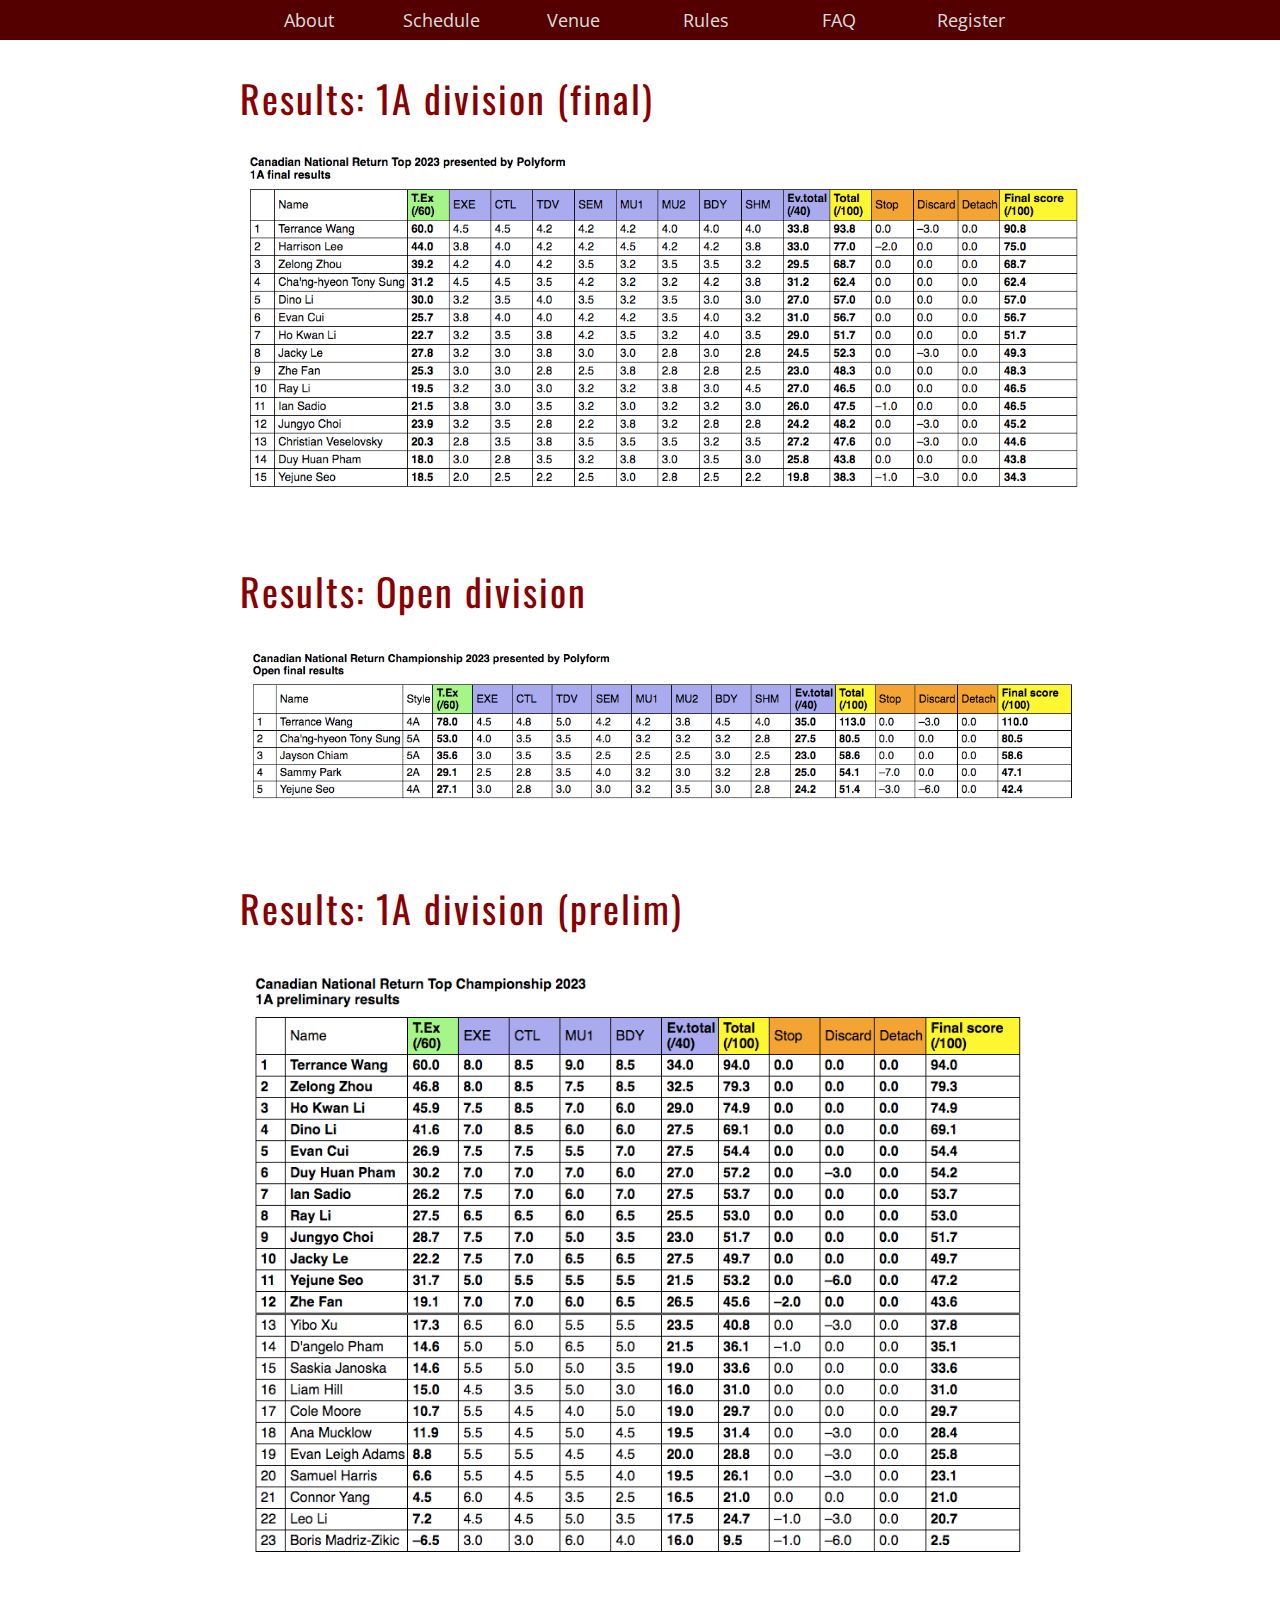
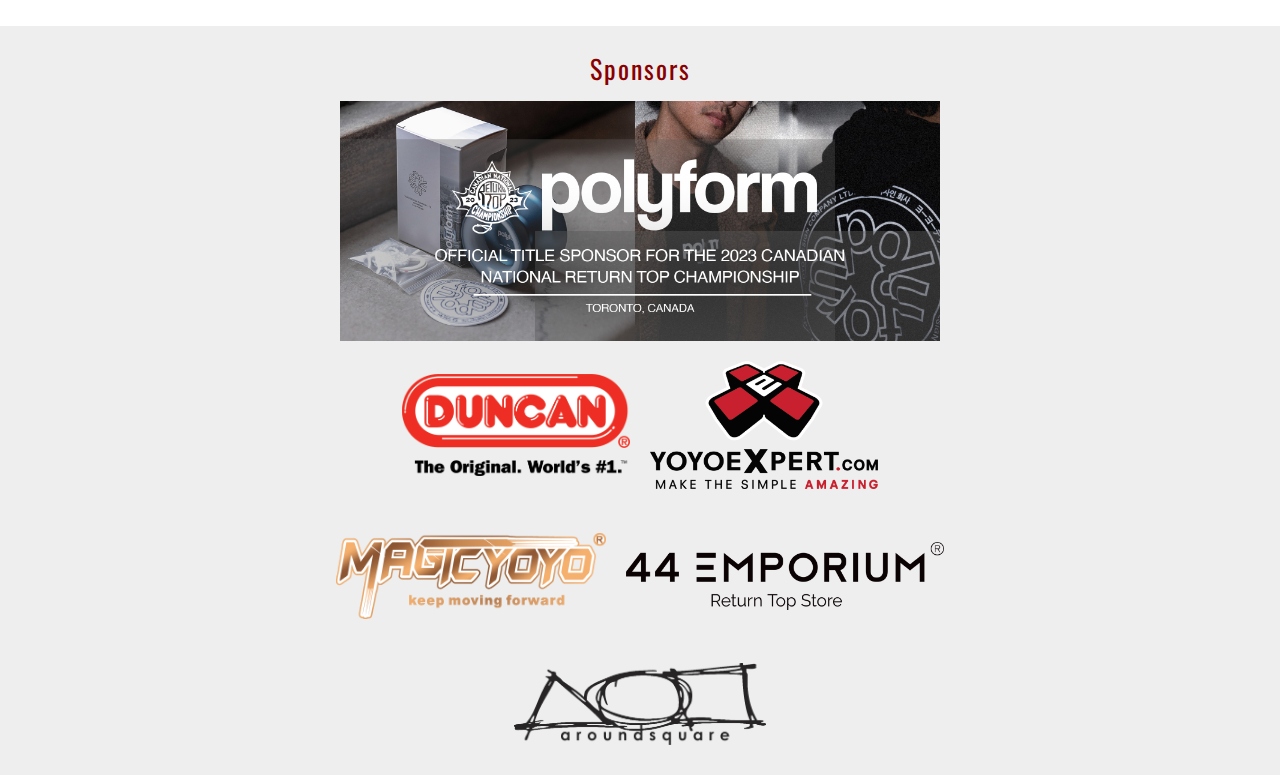
<file: results.html>
<!DOCTYPE HTML>
<html>
<head>
<title>Performance order and results</title>
<link rel="stylesheet" type="text/css" href="style.css"/>
<link rel="stylesheet" type="text/css" href="footer.css"/>
<link rel="stylesheet" type="text/css" href="http://fonts.googleapis.com/css?family=Open+Sans|Oswald"/>
<meta name="description" content="Canadian National Return Top Championship 2023" />
<meta http-equiv="Content-Type" content="text/html;charset=utf-8"/>
<meta name="keywords" content="yo-yo, yoyo, yoyos, toronto, yoyoing, canada, ontario, return top, return, top, competition, championship, contest, national, nats, nationals" />
<meta property="og:image" content="http://canadanationals.com/OSC_small.jpg" />
<script src="https://ajax.googleapis.com/ajax/libs/jquery/1.12.4/jquery.min.js"></script>

<style>
h1 {
	text-align: left;
}
</style>

</head>

<body>
    <div id="menu">
        <div id="menu-container">
            <a href="index.html">About</a>
            <a href="schedule.html">Schedule</a>
            <a href="venue.html">Venue</a>
            <a href="rules.html">Rules</a>
            <a href="faq.html">FAQ</a>
            <a href="register.html">Register</a>
        </div>
    </div>
    
    <div id="content">

    <h1>Results: 1A division (final)</h1>
	<img src="results_files/1A_final_results.png" width='850px'>

    <h1>Results: Open division</h1>
	<img src="results_files/open_results.png" width='850px'>
	
	<!--<h1>Performance order: 1A division (finals)</h1>
	<img src="results_files/1A_final_order.png" width='750px'>-->

	<h1>Results: 1A division (prelim)</h1>
	<img src="results_files/1A_prelim_results.png" width='800px'>

	<!--<h1>Performance order: Open division</h1>
	<img src="results_files/open_order.png" width='800px'>

	<h1>Performance order: 1A division (prelim)</h1>
	<img src="results_files/1A_prelim_order.png" width='750px'>-->
	
	
	
	</div>
    
    <div id="sponsor-footer">
	<h2>Sponsors</h2>
    </div>
    
	<script src="sponsors.js"></script>
    <script>
        loadGoldSponsors("sponsor-footer", 0.6);
    </script>
    
    
</body>

</html>
</file>
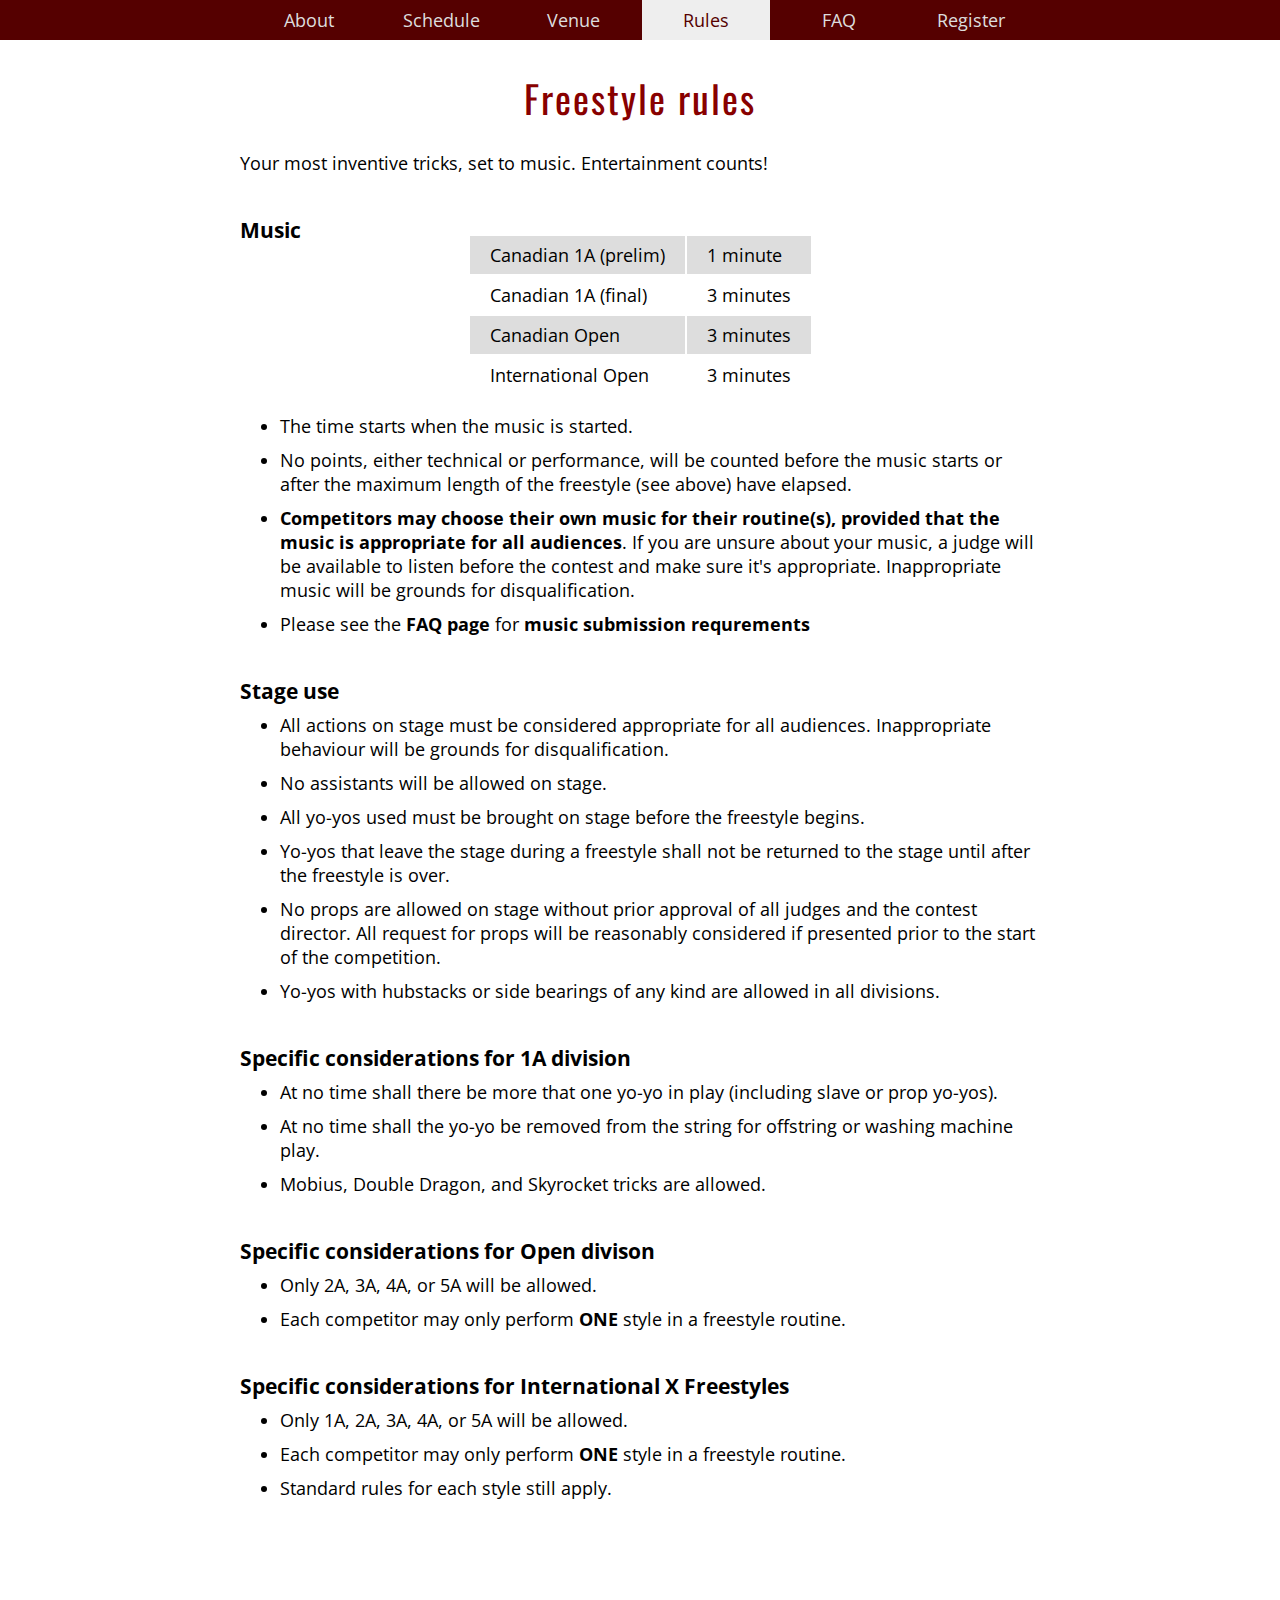
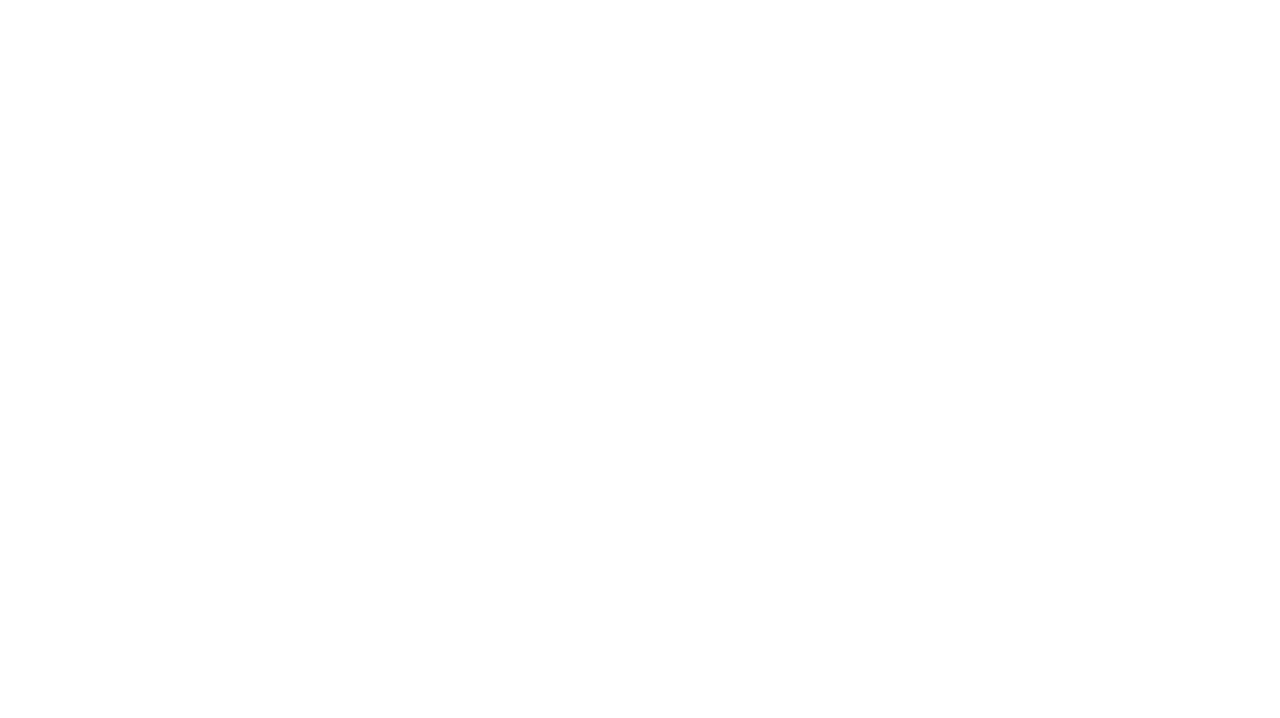
<file: rules.html>
<!DOCTYPE HTML>
<html>
<head>
<title>Rules - Canadian Nationals 2023</title>
<link rel="stylesheet" type="text/css" href="style.css"/>
<link rel="stylesheet" type="text/css" href="footer.css"/>
<link rel="stylesheet" type="text/css" href="register.css"/>
<link rel="stylesheet" type="text/css" href="http://fonts.googleapis.com/css?family=Open+Sans|Oswald">
<meta name="description" content="Canadian National Return Top Championship 2024" />
<meta http-equiv="Content-Type" content="text/html;charset=utf-8"/>
<meta name="keywords" content="yo-yo, yoyo, yoyos, calgary, yoyoing, canada, alberta, return top, return, top, competition, championship, contest, national, nats, nationals" />
<meta property="og:image" content="http://canadanationals.com/fb_preview.jpg" />
<script src="https://ajax.googleapis.com/ajax/libs/jquery/1.12.4/jquery.min.js"></script>
</head>

<body>
    <div id="menu">
        <div id="menu-container">
            <a href="index.html">About</a>
            <a href="schedule.html">Schedule</a>
            <a href="venue.html">Venue</a>
            <a id="active" href="rules.html">Rules</a>
            <a href="faq.html">FAQ</a>
            <a href="register.html">Register</a>
        </div>
    </div>
    
    <div id="content">
		
		<h1>Freestyle rules</h1>
		<p>Your most inventive tricks, set to music. Entertainment counts!</p>
		<h3>Music</h3>
        <table>
        <tr><td>Canadian 1A (prelim)</td><td>1 minute</td></tr>
        <tr><td>Canadian 1A (final)</td><td>3 minutes</td></tr>
        <tr><td>Canadian Open</td><td>3 minutes</td></tr>
        <tr><td>International Open</td><td>3 minutes</td></tr>
		</table>
		<ul>
			<li>The time starts when the music is started.</li>
			<li>No points, either technical or performance, will be counted before the music starts or after the maximum length of the freestyle (see above) have elapsed.</li>
			<li><strong>Competitors may choose their own music for their routine(s), provided that the music is appropriate for all
            audiences</strong>. If you are unsure about your music, a judge will be available to listen before the contest and
            make sure it's appropriate. Inappropriate music will be grounds for disqualification.</li>
			<li>Please see the <strong>FAQ page</strong> for <strong>music submission requrements</strong></li>
		</ul>
		<h3>Stage use</h3>
		<ul>
			<li>All actions on stage must be considered appropriate for all audiences. Inappropriate behaviour will be grounds for disqualification.</li>
			<li>No assistants will be allowed on stage.</li>
			<li>All yo-yos used must be brought on stage before the freestyle begins.</li>
			<li>Yo-yos that leave the stage during a freestyle shall not be returned to the stage until after the freestyle is over.</li>
			<li>No props are allowed on stage without prior approval of all judges and the contest director. All request for props will be reasonably considered if presented prior to the start of the competition.</li>
			<li>Yo-yos with hubstacks or side bearings of any kind are allowed in all divisions.</li>
		</ul>
		<h3>Specific considerations for 1A division</h3>
		<ul>
			<li>At no time shall there be more that one yo-yo in play (including slave or prop yo-yos).</li>
			<li>At no time shall the yo-yo be removed from the string for offstring or washing machine play.</li>
			<li>Mobius, Double Dragon, and Skyrocket tricks are allowed.</li>
		</ul>
		<h3>Specific considerations for Open divison</h3>
		<ul>
			<li>Only 2A, 3A, 4A, or 5A will be allowed.</li>
            <li>Each competitor may only perform <strong>ONE</strong> style in a freestyle routine.</li>
		</ul>
		<h3>Specific considerations for International X Freestyles</h3>
		<ul>
			<li>Only 1A, 2A, 3A, 4A, or 5A will be allowed.</li>
			<li>Each competitor may only perform <strong>ONE</strong> style in a freestyle routine.</li>
			<li>Standard rules for each style still apply.</li>
		</ul>
    
    </div>
    <!--
    <div id="sponsor-footer">
	<h2>Sponsors</h2>
    </div>
	
	<script src="sponsors.js"></script>
    <script>
        loadGoldSponsors("sponsor-footer", 0.6);
    </script>
	-->
</body>

</html>
</file>
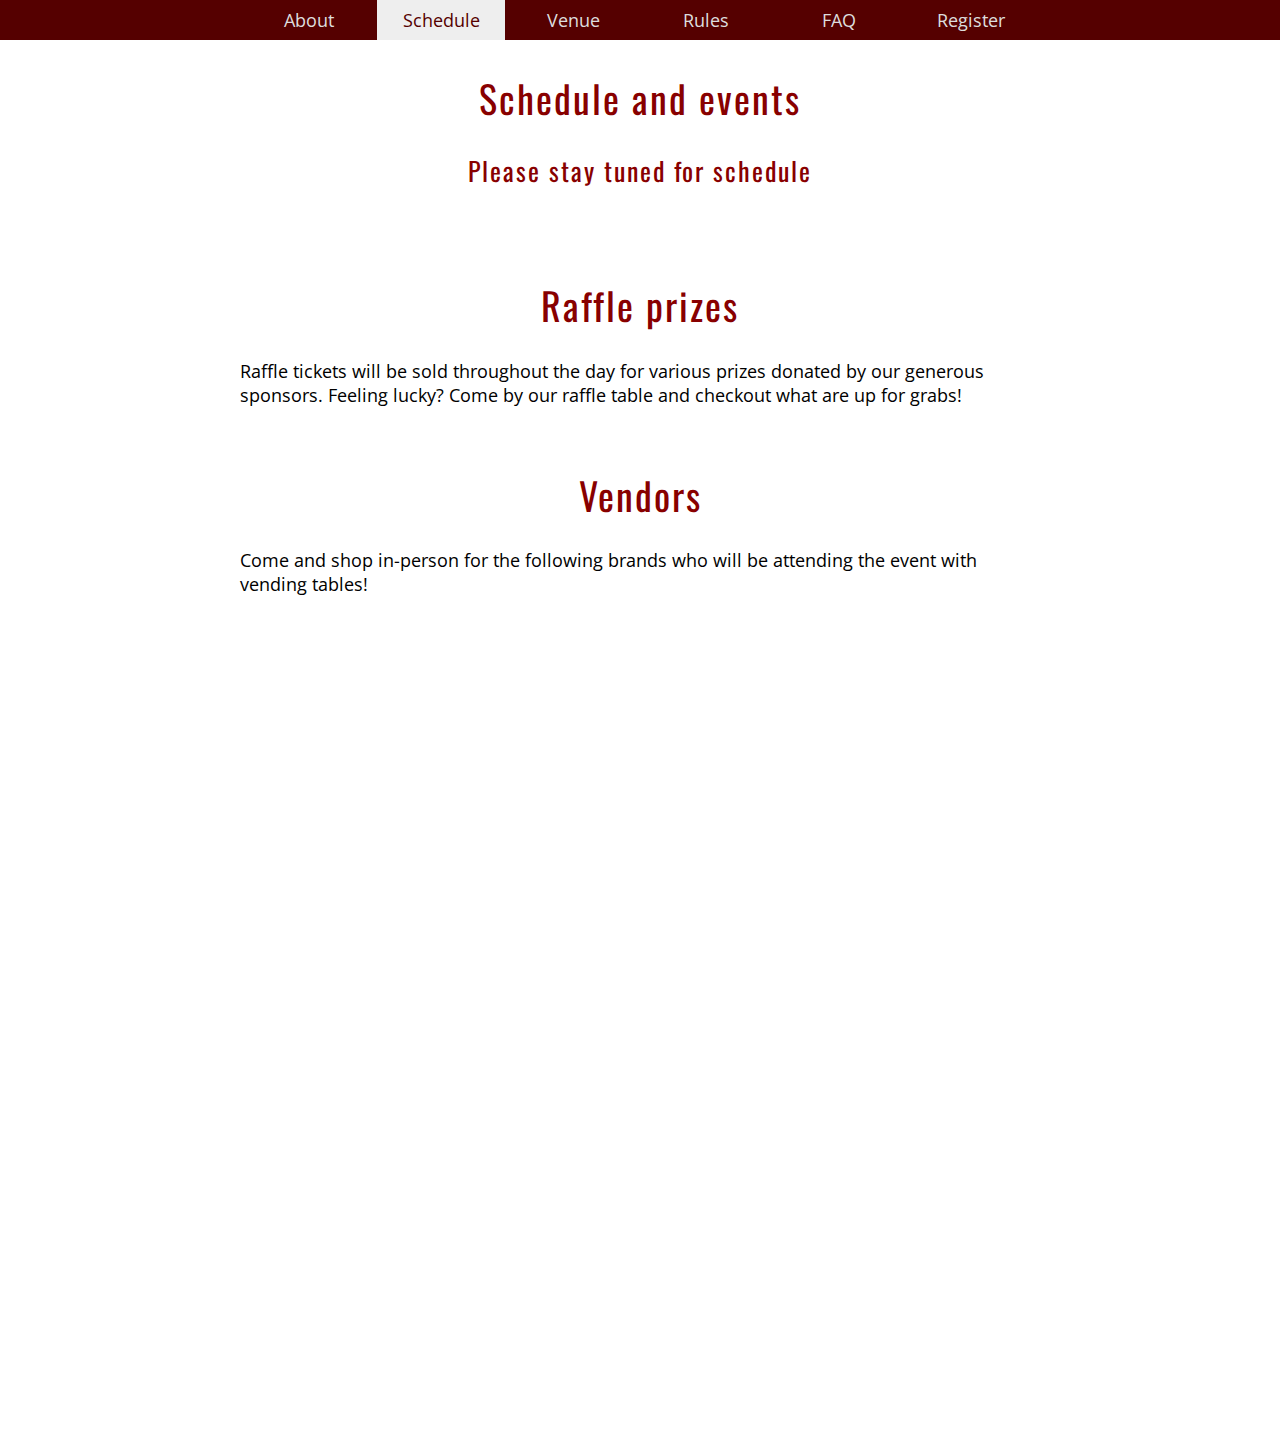
<file: schedule.html>
<!DOCTYPE HTML>
<html>
<head>
<title>Schedule - Canadian Nationals 2023</title>
<link rel="stylesheet" type="text/css" href="style.css"/>
<link rel="stylesheet" type="text/css" href="footer.css"/>
<link rel="stylesheet" type="text/css" href="http://fonts.googleapis.com/css?family=Open+Sans|Oswald" />
<meta name="description" content="Canadian National Return Top Championship 2024" />
<meta http-equiv="Content-Type" content="text/html;charset=utf-8"/>
<meta name="keywords" content="yo-yo, yoyo, yoyos, calgary, yoyoing, canada, alberta, return top, return, top, competition, championship, contest, national, nats, nationals" />
<meta property="og:image" content="http://canadanationals.com/fb_preview.jpg" />
<script src="https://ajax.googleapis.com/ajax/libs/jquery/1.12.4/jquery.min.js"></script>

<style>
td {
    padding: 7px 20px;
    margin: 0;
}
tr:nth-child(odd) {
    background-color: #EEEEEE;
}
table {
    margin: auto;
}
</style>

</head>

<body>
    <div id="menu">
        <div id="menu-container">
            <a href="index.html">About</a>
            <a id="active" href="schedule.html">Schedule</a>
            <a href="venue.html">Venue</a>
            <a href="rules.html">Rules</a>
            <a href="faq.html">FAQ</a>
            <a href="register.html">Register</a>
        </div>
    </div>
    
    <div id="content">
        <h1>Schedule and events</h1>
		<h2 align="center">Please stay tuned for schedule</h2>
        <!-- <table>
			<tr><td>09:00</td><td>Venue setup initiated by CANYA</td></tr>
			<tr><td>09:45</td><td>Open to general public/Competitors registration (may not be needed)</td></tr>
            <tr><td><strong>10:30</strong></td><td><strong>1A division (preliminary) freestyles</strong></td></tr>
            <tr><td>11:45</td><td>1A final list announcement</td></tr>         
			<tr><td>12:00</td><td>Lunch (we could order some food for judges to save time)</td></tr>
            <tr><td><strong>12:30</strong></td><td><strong>Open division freestyles</strong></td></tr>
			<tr><td>13:00</td><td>Sport Ladder</td></tr>
            <tr><td><strong>13:30</storng></td><td><strong>International Open Div</strong></td></tr>
            <tr><td><strong>14:30</strong></td><td><strong>1A division (final) freestyles</strong></td></tr>
            <tr><td>15:45</td><td>Raffle prizes draw</td></tr>
            <tr><td>16:15</td><td>Awards Ceremony</td></tr>
        </table>
		-->
		<br/>
		
		<!--<div align="center">
		<a id="waiver-form-button" href="results.html">Performance order / Results</a>
        </div>-->

        <!--<h1>Judging workshop</h1>
        <p><strong>[10:00 - 10:30]</strong>&nbsp;&nbsp;&nbsp;Wonder what goes through judges' minds when they score your freestyles?
        Our official judges will be discussing details about the scoring criteria and answering your questions.
        This workshop is open to all -- aspiring judges, competitive players, curious spectators, etc.</p>

        <h1>Polyform Sport Ladder</h1>
        <p><strong>[13:30 - 14:00]</strong>&nbsp;&nbsp;&nbsp;With modern tricks and modern rules, sport ladder returns in a completely
        new format. This mini-contest is free to enter and open to everyone, no registration required. The winner will walk away
        with a <a href='https://polyformyoyos.com/' target='_blank'>Polyform</a> product of choice from their table!! 
        <a href='sportladder.html'>See this page for details</a>.</p>
		-->

        <h1>Raffle prizes</h1>
        <p>Raffle tickets will be sold throughout the day for various prizes donated by our generous sponsors. Feeling lucky? Come
        by our raffle table and checkout what are up for grabs!</p>
		
		<h1>Vendors</h1>
		<p>Come and shop in-person for the following brands who will be attending the event with vending tables!</p>
		<div id="sponsor-logos"></div>
		
        
    </div>
    <!--
    <div id="sponsor-footer">
	<h2>Sponsors</h2>
    </div>
	
	<script src="sponsors.js"></script>
    <script>
        loadGoldSponsors("sponsor-footer", 0.6);
		loadVendors("sponsor-logos", 1);
    </script>
    -->
</body>

</html>
</file>
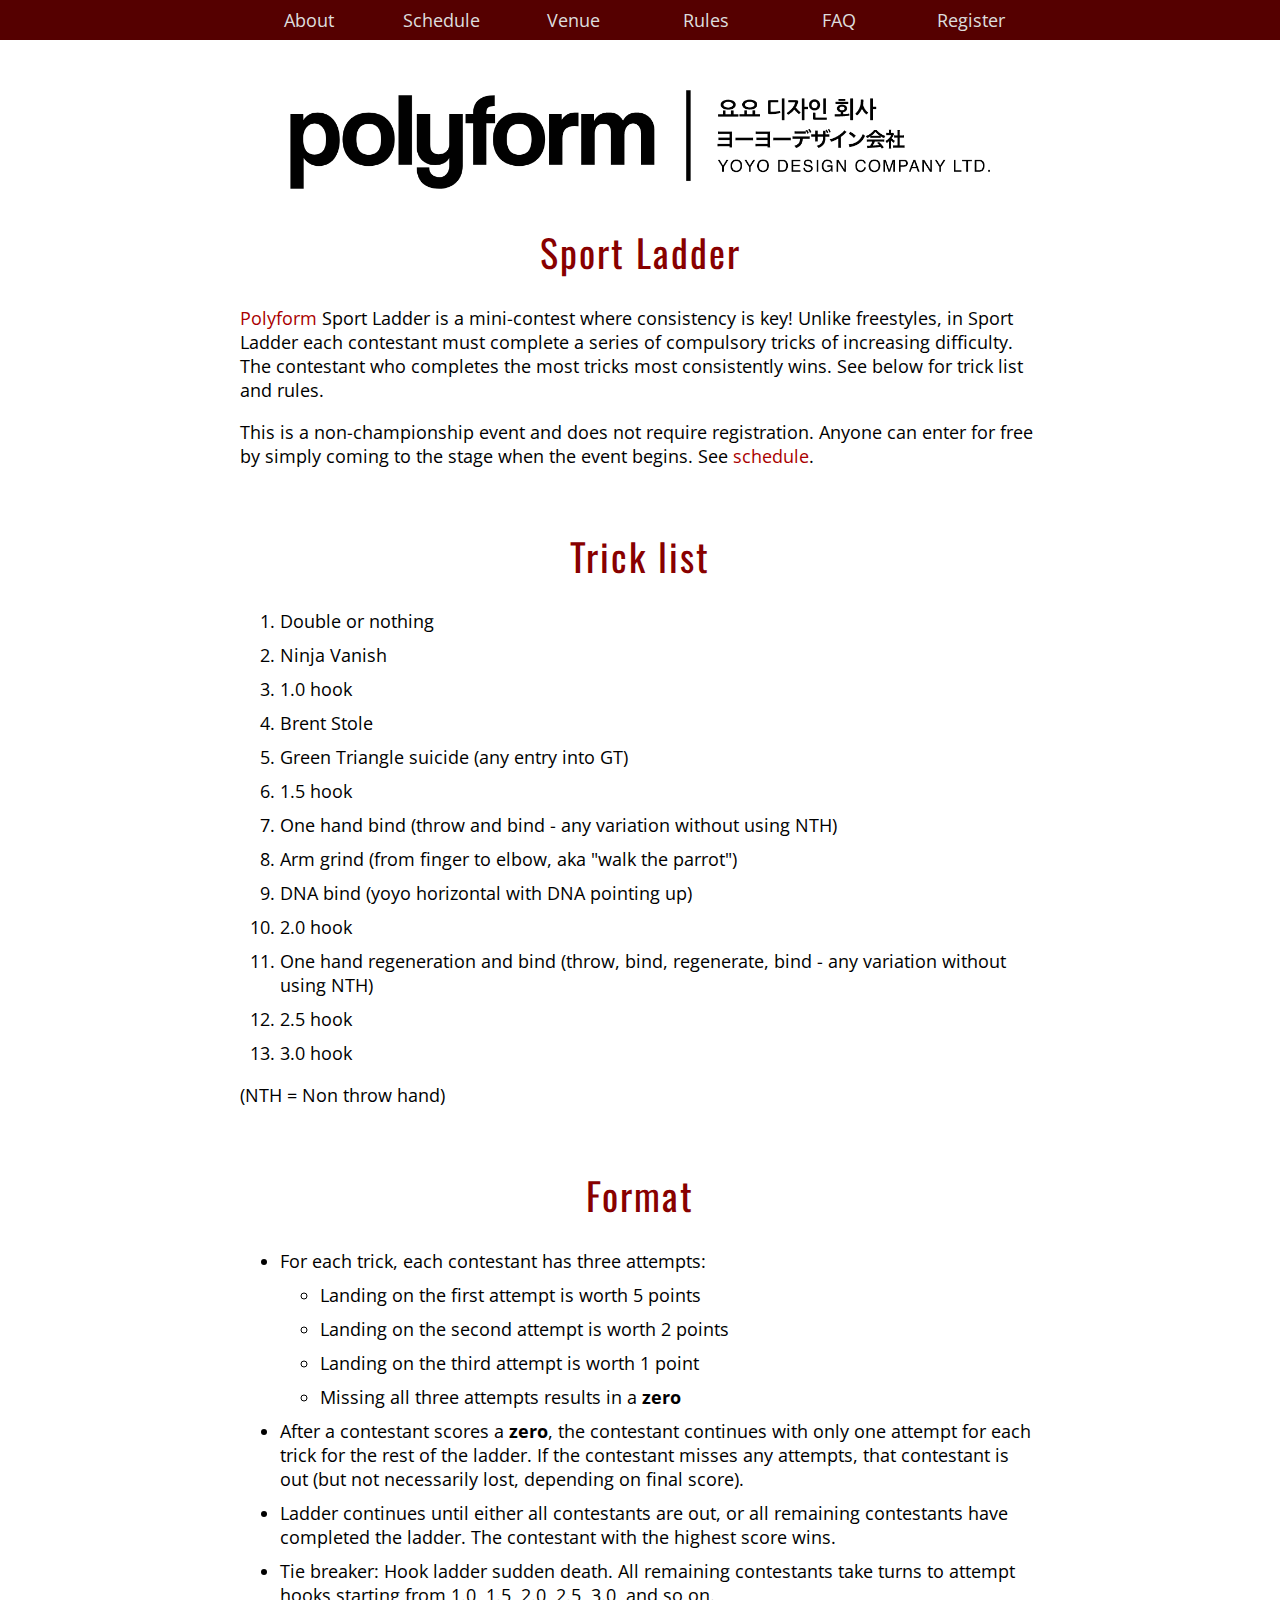
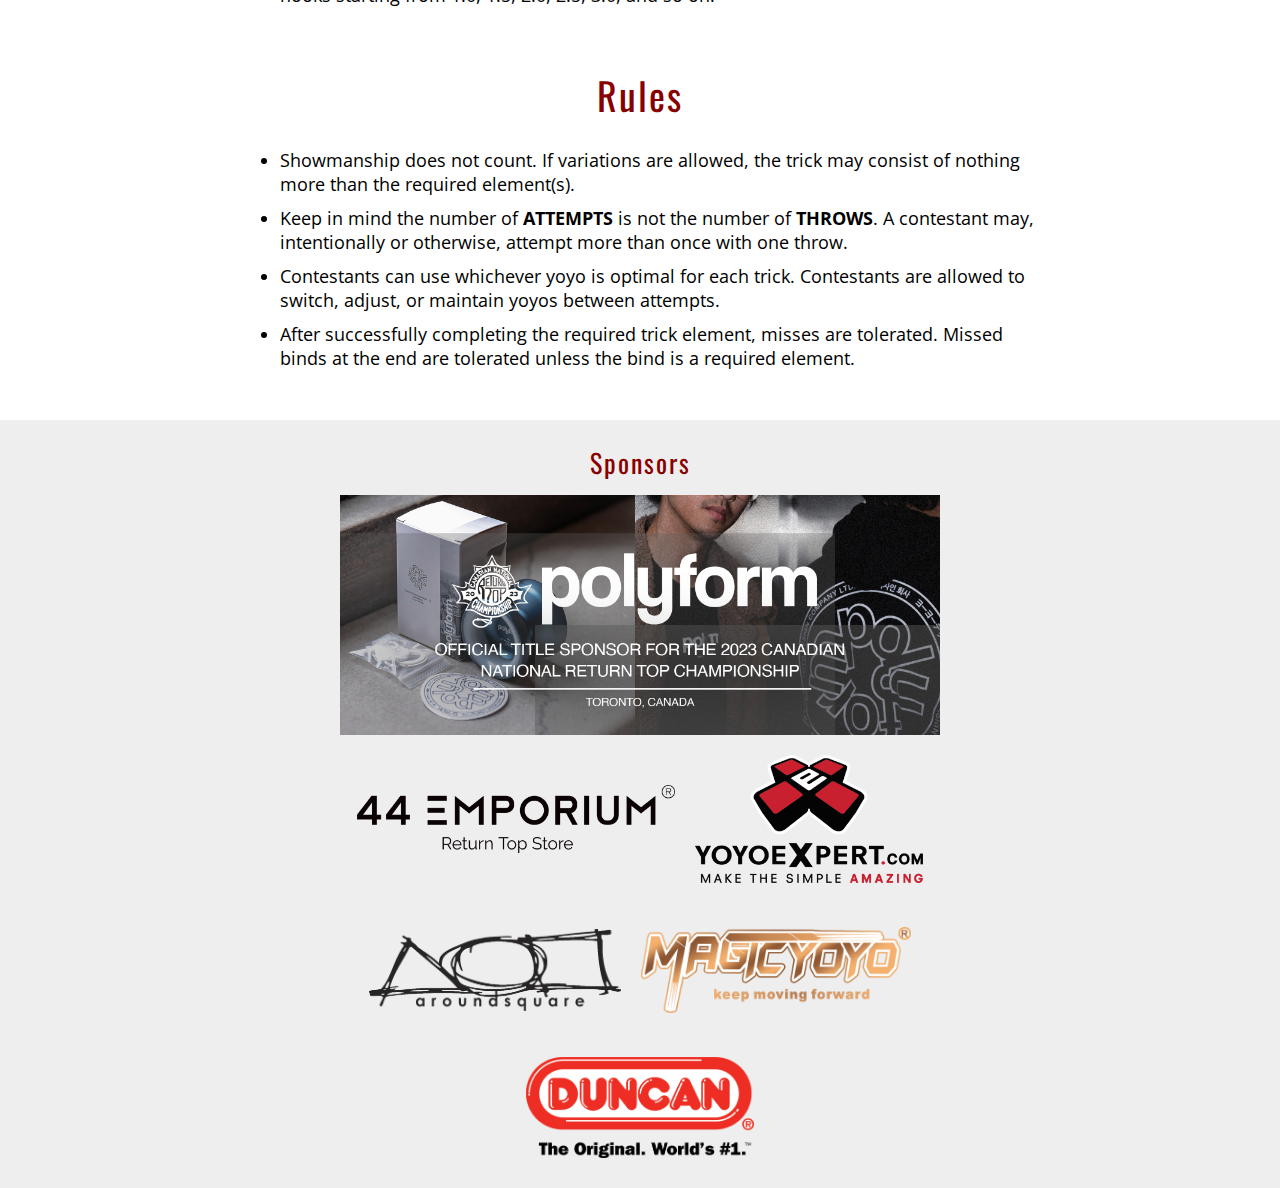
<file: sportladder.html>
<!DOCTYPE HTML>
<html>
<head>
<title>Sport Ladder - Canadian Nationals 2023</title>
<link rel="stylesheet" type="text/css" href="style.css"/>
<link rel="stylesheet" type="text/css" href="footer.css"/>
<link rel="stylesheet" type="text/css" href="register.css"/>
<link rel="stylesheet" type="text/css" href="http://fonts.googleapis.com/css?family=Open+Sans|Oswald">
<meta name="description" content="Canadian National Return Top Championship 2023" />
<meta http-equiv="Content-Type" content="text/html;charset=utf-8"/>
<meta name="keywords" content="yo-yo, yoyo, yoyos, toronto, yoyoing, canada, ontario, return top, return, top, competition, championship, contest, national, nats, nationals" />
<meta property="og:image" content="http://canadanationals.com/fb_preview.jpg" />
<script src="https://ajax.googleapis.com/ajax/libs/jquery/1.12.4/jquery.min.js"></script>

<style>
#logo {
    padding-top: 40px;
    padding-bottom: 10px;
    text-align: center;
}
</style>
</head>

<body>
    <div id="menu">
        <div id="menu-container">
            <a href="index.html">About</a>
            <a href="schedule.html">Schedule</a>
            <a href="venue.html">Venue</a>
            <a href="rules.html">Rules</a>
            <a href="faq.html">FAQ</a>
            <a href="register.html">Register</a>
        </div>
    </div>
    
    <div id="content">
    
    <div id='logo'>
    <img src='sponsors/polyform_long.png' width='700px'>
    </div>

    <h1>Sport Ladder</h1>
    <p><a href='https://polyformyoyos.com/' target='_blank'>Polyform</a> Sport Ladder is a mini-contest where
    consistency is key! Unlike freestyles, in Sport Ladder each contestant must complete a series of 
    compulsory tricks of increasing difficulty. The contestant who completes the most tricks most consistently
    wins. See below for trick list and rules.</p>

    <p>This is a non-championship event and does not require registration. Anyone can enter for free by simply
    coming to the stage when the event begins. See <a href='schedule.html'>schedule</a>.</p>

    <h1>Trick list</h1>
    <ol>
        <li>Double or nothing</li>
        <li>Ninja Vanish</li>
        <li>1.0 hook</li>
        <li>Brent Stole</li>
        <li>Green Triangle suicide (any entry into GT)</li>
        <li>1.5 hook</li>
        <li>One hand bind (throw and bind - any variation without using NTH)</li>
        <li>Arm grind (from finger to elbow, aka "walk the parrot")</li>
		<li>DNA bind (yoyo horizontal with DNA pointing up)</li>
        <li>2.0 hook</li>
        <li>One hand regeneration and bind (throw, bind, regenerate, bind - any variation without using NTH)</li>
        <li>2.5 hook</li>
        <li>3.0 hook</li>
    </ol>
	<p>(NTH = Non throw hand)</p>

    <h1>Format</h1>
    <ul>
        <li>For each trick, each contestant has three attempts:
        <ul>
            <li>Landing on the first attempt is worth 5 points</li>
            <li>Landing on the second attempt is worth 2 points</li>
            <li>Landing on the third attempt is worth 1 point</li>
            <li>Missing all three attempts results in a <strong>zero</strong></li>
        </ul>
        </li>

        <li>After a contestant scores a <strong>zero</strong>, the contestant continues with only one attempt for each trick for the rest of the ladder.
        If the contestant misses any attempts, that contestant is out (but not necessarily lost, depending on final score).</li>

        <li>Ladder continues until either all contestants are out, or all remaining contestants have completed the ladder. The contestant
        with the highest score wins.</li>

        <li>Tie breaker: Hook ladder sudden death. All remaining contestants take turns to attempt hooks starting from
        1.0, 1.5, 2.0, 2.5, 3.0, and so on. </li>
    </ul>

    <h1>Rules</h1>
    <ul>
        <li>Showmanship does not count. If variations are allowed, the trick may consist of nothing more than the required element(s).</li>

        <li>Keep in mind the number of <strong>ATTEMPTS</strong> is not the number of <strong>THROWS</strong>. A contestant may, intentionally or otherwise,
        attempt more than once with one throw.</li>

        <li>Contestants can use whichever yoyo is optimal for each trick. Contestants are allowed to switch, adjust, or maintain yoyos between attempts.</li>

        <li>After successfully completing the required trick element, misses are tolerated. Missed binds at the end are tolerated unless
        the bind is a required element.</li>
    </ul>

    </div>
    
    <div id="sponsor-footer">
	<h2>Sponsors</h2>
    </div>
	
	<script src="sponsors.js"></script>
    <script>
        loadGoldSponsors("sponsor-footer", 0.6);
    </script>
</body>

</html>
</file>
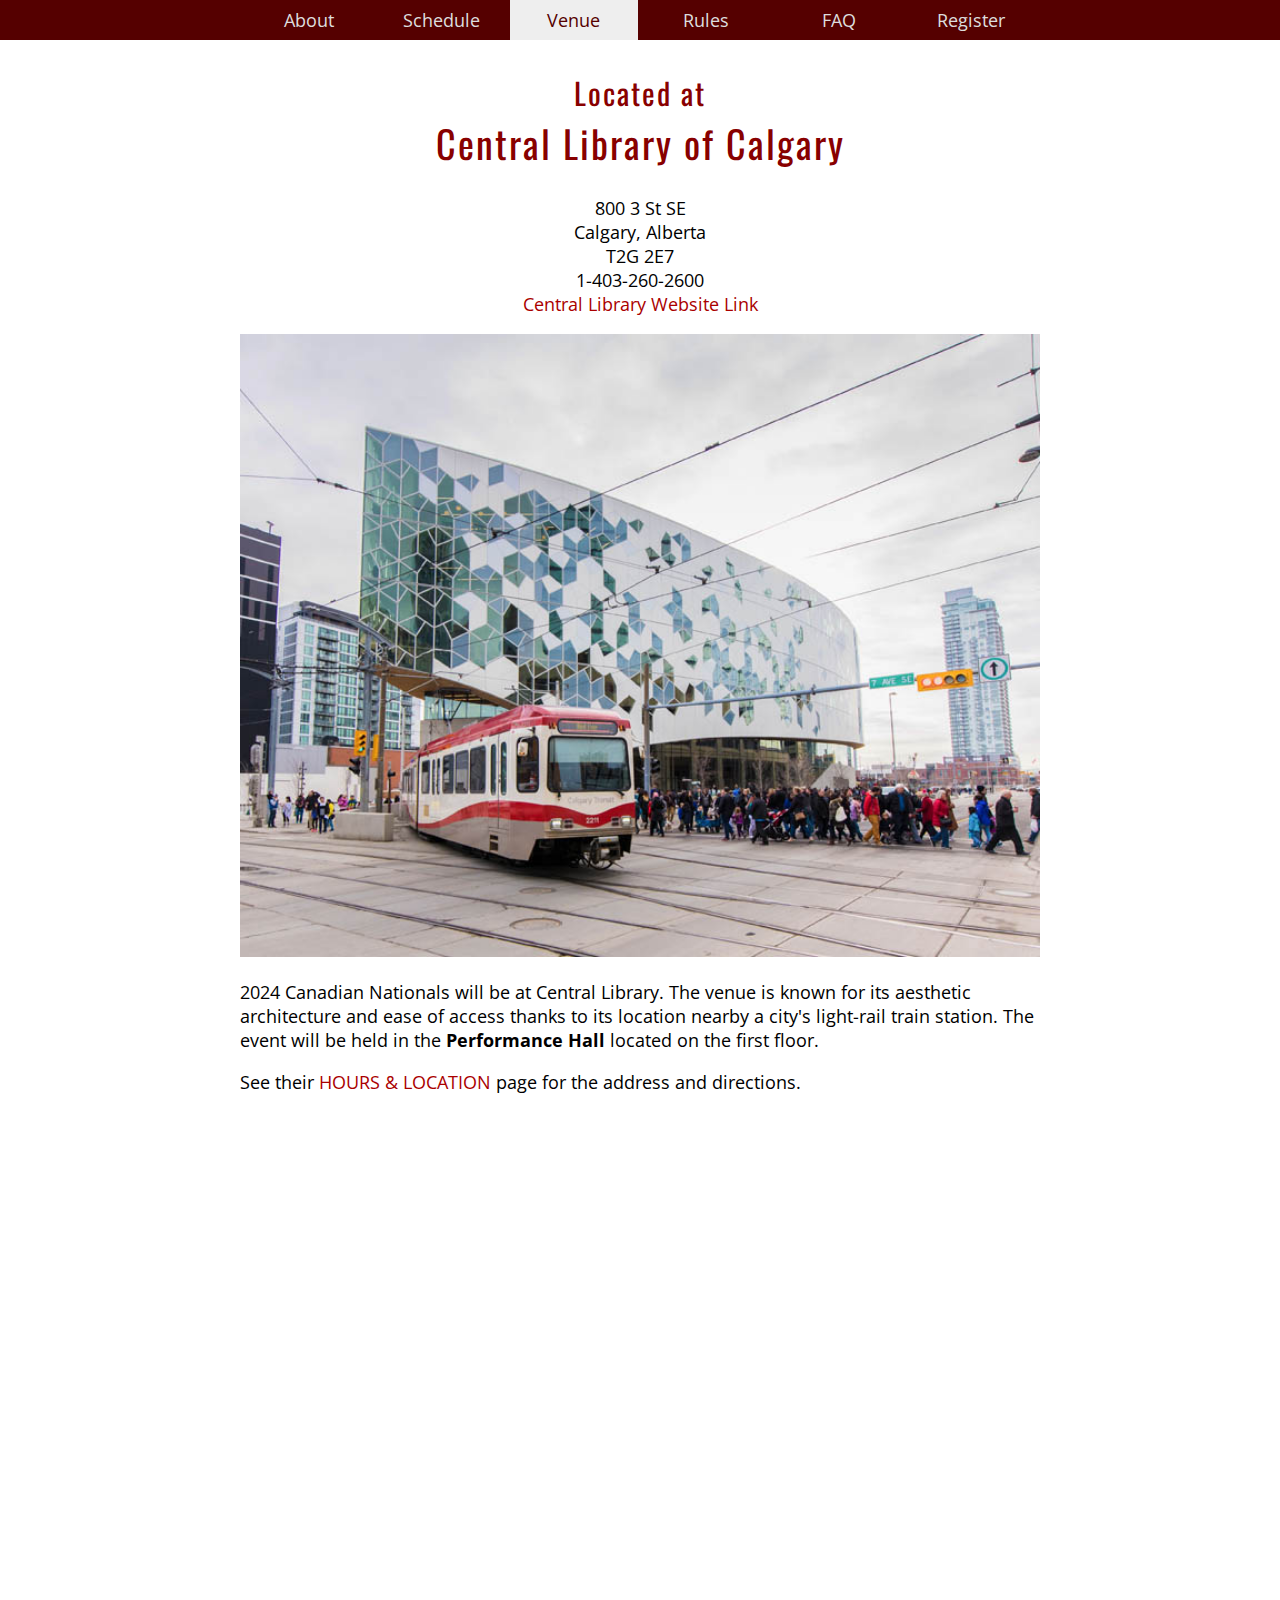
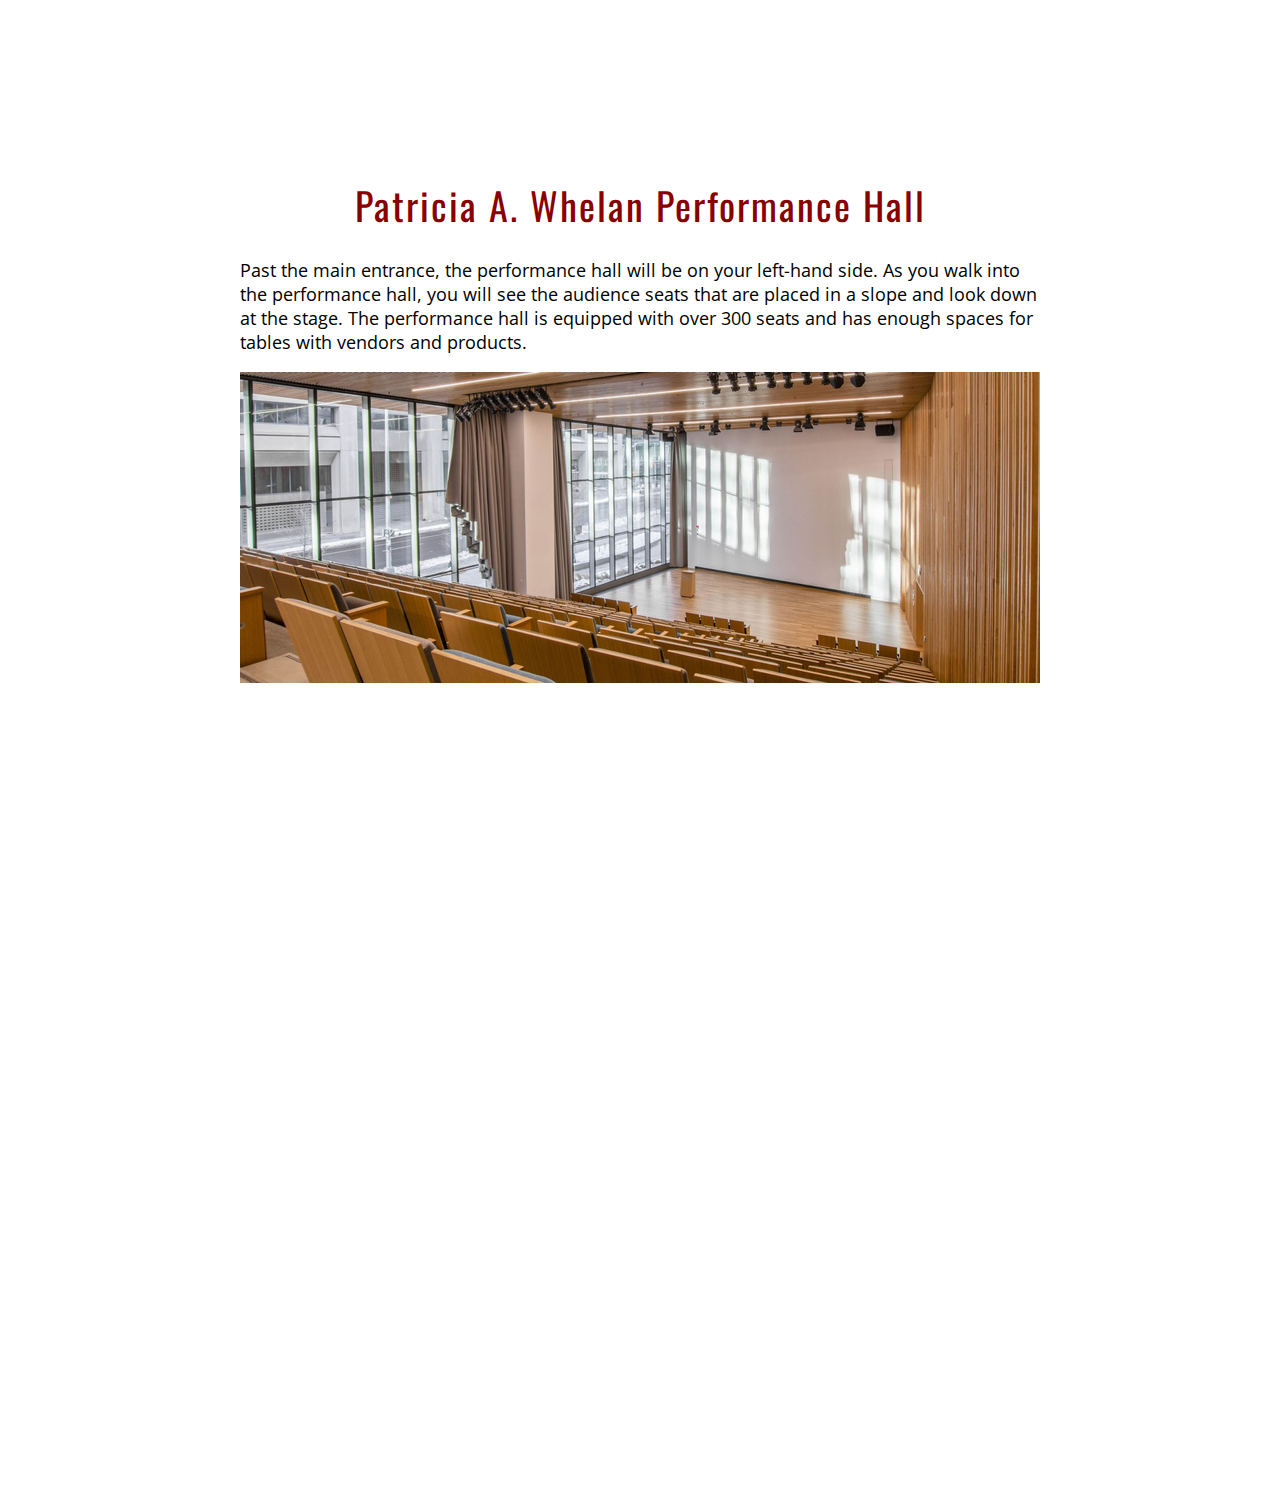
<file: venue.html>
<!DOCTYPE HTML>
<html>
<head>
<title>Venue - Canadian Nationals 2024</title>
<link rel="stylesheet" type="text/css" href="style.css"/>
<link rel="stylesheet" type="text/css" href="footer.css"/>
<link rel="stylesheet" type="text/css" href="http://fonts.googleapis.com/css?family=Open+Sans|Oswald"/>
<meta name="description" content="Canadian National Return Top Championship 2024" />
<meta http-equiv="Content-Type" content="text/html;charset=utf-8"/>
<meta name="keywords" content="yo-yo, yoyo, yoyos, calgary, yoyoing, canada, alberta, return top, return, top, competition, championship, contest, national, nats, nationals" />
<meta property="og:image" content="http://canadanationals.com/OSC_small.jpg" />
<script src="https://ajax.googleapis.com/ajax/libs/jquery/1.12.4/jquery.min.js"></script>
</head>

<body>
    <div id="menu">
        <div id="menu-container">
            <a href="index.html">About</a>
            <a href="schedule.html">Schedule</a>
            <a id="active" href="venue.html">Venue</a>
            <a href="rules.html">Rules</a>
            <a href="faq.html">FAQ</a>
            <a href="register.html">Register</a>
        </div>
    </div>
    
    <div id="content">
        
        <h1><div style="font-size: 30px">Located at</div>Central Library of Calgary</h1>
        
        <p align="center">
        800 3 St SE<br/>
        Calgary, Alberta<br/>
        T2G 2E7<br/>
        1-403-260-2600<br/>
        <a href="https://calgarylibrary.ca/read-learn-and-explore/central-library/" target="_blank">Central Library Website Link</a>
        </p>
        
        <a href="https://calgarylibrary.ca/read-learn-and-explore/central-library/" target="_blank"><img src="CL.jpg" alt="Central Library Calgary" width="800"></a>
   
        <p>2024 Canadian Nationals will be at Central Library. The venue is known for its aesthetic architecture
		and ease of access thanks to its location nearby a city's light-rail train station.  The event will be held in the <strong>Performance Hall</strong>
		located on the first floor.
        </p>
        
        <p>See their <a href="https://calgarylibrary.ca/your-library/locations/cent/" target="_blank">HOURS & LOCATION</a> page for the address and directions.</p>
        
        <div align="center">
        <iframe src="https://www.google.com/maps/embed?pb=!1m14!1m8!1m3!1d1254.2028367704256!2d-114.05646154578477!3d51.04559677713375!3m2!1i1024!2i768!4f13.1!3m3!1m2!1s0x537170003cb69fe3%3A0x65642e5fb9371572!2sCentral%20Library!5e0!3m2!1sen!2sus!4v1710486724626!5m2!1sen!2sus" width="800" height="600" style="border:0;" allowfullscreen="" loading="lazy" referrerpolicy="no-referrer-when-downgrade"></iframe>
        </div> 

        <!--<h1>Visitor perks</h1>
        <p>As you arrive at the Ontario Science Centre, remember to mention that you are attending this contest in order to enjoy the following special deals:</p>
        <ul>
            <li><span>&#36</span>6 all day on-site parking</li>
            <li>20<span>&#37</span> off regular admission to exhibits (<strong>not required</strong> to attend this contest)</li>
            <li>20<span>&#37</span> off admission to OMNIMAX theatre</li>
        </ul>        
        -->
        <h1>Patricia A. Whelan Performance Hall</h1>
        
        <p>Past the main entrance, the performance hall will be on your left-hand side. As you walk into the
		performance hall, you will see the audience seats that are placed in a slope and look down at the 
		stage. The performance hall is equipped with over 300 seats and has enough spaces for tables with vendors and
		products.
        </p>
        <div align="center">
        <img src="PerfHall_sm.jpg" alt="Lobby area" />
        </div>
        
		<!--
        <p id="mezzanine">When you arrive on the second floor, you'll see this mezzanine area below. This area is an open space for practicing and socializing. The main contest stage and vendor tables will in the TELUS Conference Room at the far end of the area.
        </p>
        <div align="center">
        <img src="venue_mezzanine.jpg" alt="Mezzanine area" />
        </div>
        
        <p>
        The TELUS Conference Room is a large room with a high ceiling. The stage is black without carpet. It will be similar to this photo below taken in 2016.
        </p>
        
        <div align="center">
        <img src="venue_stage.jpg" alt="Performance stage" />
        </div> 
        -->
    </div>
    <!--
    <div id="sponsor-footer">
	<h2>Sponsors</h2>
    </div>
    
	<script src="sponsors.js"></script>
    <script>
        loadGoldSponsors("sponsor-footer", 0.6);
    </script>
    -->
    
</body>

</html>
</file>
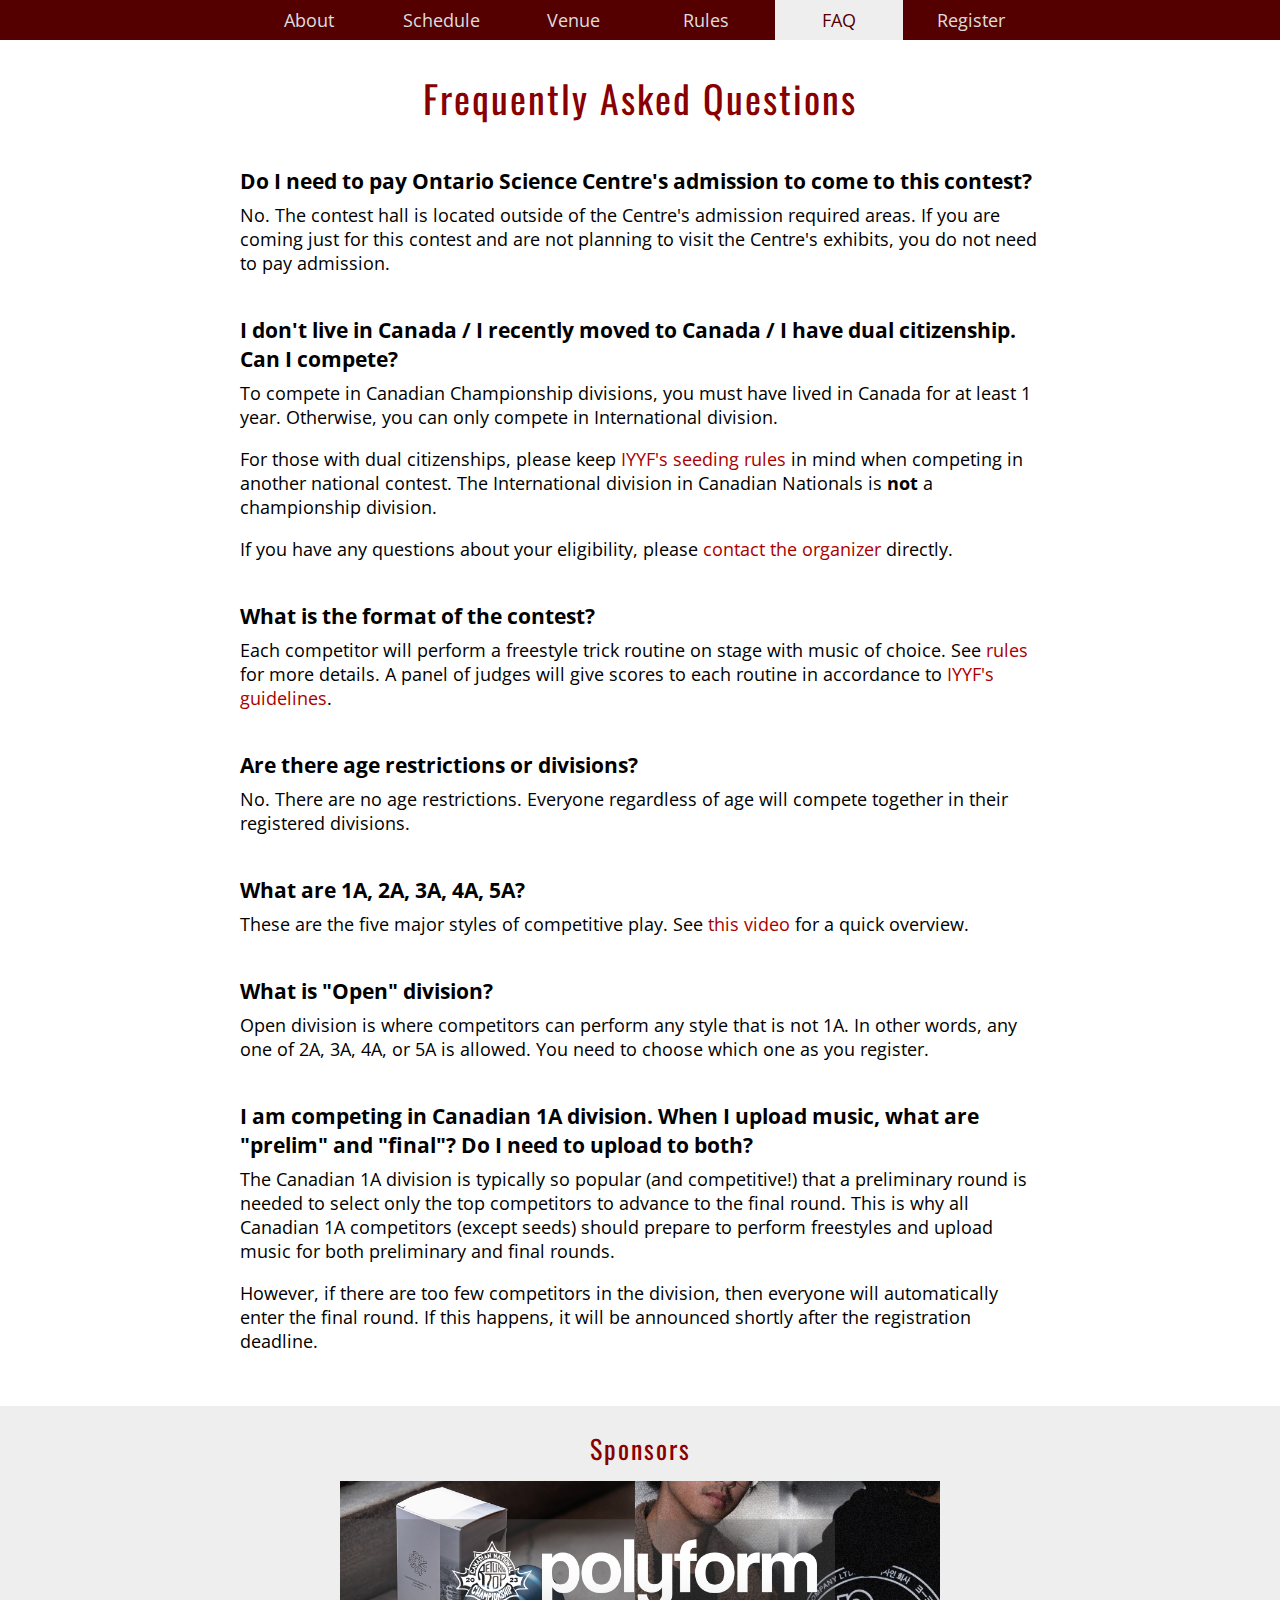
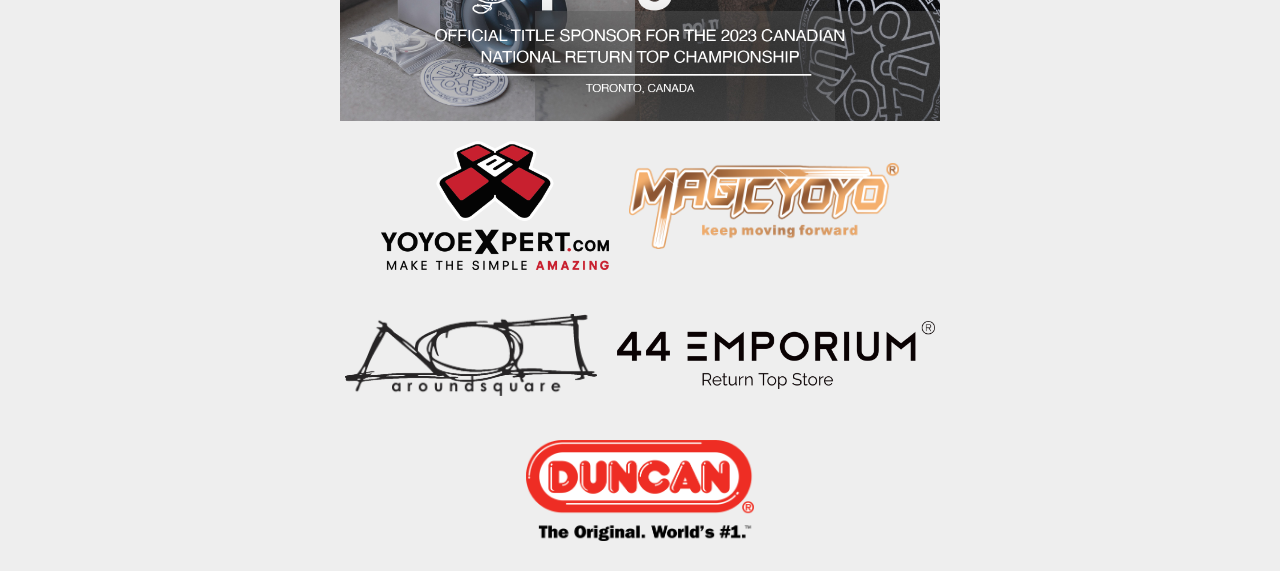
<file: 2023/faq.html>
<!DOCTYPE HTML>
<html>
<head>
<title>FAQ - Canadian Nationals 2023</title>
<link rel="stylesheet" type="text/css" href="style.css"/>
<link rel="stylesheet" type="text/css" href="footer.css"/>
<link rel="stylesheet" type="text/css" href="http://fonts.googleapis.com/css?family=Open+Sans|Oswald" />
<meta name="description" content="Canadian National Return Top Championship 2023" />
<meta http-equiv="Content-Type" content="text/html;charset=utf-8"/>
<meta name="keywords" content="yo-yo, yoyo, yoyos, toronto, yoyoing, canada, ontario, return top, return, top, competition, championship, contest, national, nats, nationals" />
<meta property="og:image" content="http://canadanationals.com/fb_preview.jpg" />
<script src="https://ajax.googleapis.com/ajax/libs/jquery/1.12.4/jquery.min.js"></script>
</head>

<body>
    <div id="menu">
        <div id="menu-container">
            <a href="index.html">About</a>
            <a href="schedule.html">Schedule</a>
            <a href="venue.html">Venue</a>
            <a href="rules.html">Rules</a>
            <a id="active" href="faq.html">FAQ</a>
            <a href="register.html">Register</a>
        </div>
    </div>
    
    <div id="content">
        
        <h1>Frequently Asked Questions</h1>
        
        <h3>Do I need to pay Ontario Science Centre's admission to come to this contest?</h3>
        <p>No. The contest hall is located outside of the Centre's admission required areas. If you are coming just for this contest and are not planning to visit the Centre's exhibits, you do not need to pay admission.</p>
        
        <h3>I don't live in Canada / I recently moved to Canada / I have dual citizenship. Can I compete?</h3>
        <p>To compete in Canadian Championship divisions, you must have lived in Canada for at least 1 year. Otherwise, you can only compete in International division.</p>
        
        <p>For those with dual citizenships, please keep <a href="http://iyyf.org/rules/seeding-rule/" target="_blank">IYYF's seeding rules</a>
        in mind when competing in another national contest. The International division in Canadian Nationals is
        <strong>not</strong> a championship division.</p>
        
        <p>If you have any questions about your eligibility, please <a href="mailto:canadianyoyoassociation@gmail.com">contact the organizer</a> directly.
        
        <h3>What is the format of the contest?</h3>
        <p>Each competitor will perform a freestyle trick routine on stage with music of choice. See <a href="rules.html">rules</a> for more details.
        A panel of judges will give scores to each routine in accordance to  
        <a target="_blank" href="http://iyyf.org/rules/wyyc2017-contest-rule/freestyle-rule-2017/">IYYF's guidelines</a>.
        </p>
        
        <h3>Are there age restrictions or divisions?</h3>
        <p>No. There are no age restrictions. Everyone regardless of age will compete together in their registered divisions.</p>
        
        <h3>What are 1A, 2A, 3A, 4A, 5A?</h3>
        <p>These are the five major styles of competitive play. See <a href="http://yoyoexpert.com/learn/002-basic-five-styles.php" target="_blank">this video</a> for a quick overview.
        </p>
        
        <h3>What is "Open" division?</h3>
        <p>Open division is where competitors can perform any style that is not 1A. In other words,
        any one of 2A, 3A, 4A, or 5A is allowed. You need to choose which one as you register.
        </p>
        
        <h3>I am competing in Canadian 1A division. When I upload music, what are "prelim" and "final"? Do I need to upload to both?</h3>
        <p>The Canadian 1A division is typically so popular (and competitive!) that a preliminary round is needed to select only the top competitors to advance to the final round. This is why all Canadian 1A competitors (except seeds) should prepare to perform freestyles and upload music for both preliminary and final rounds.
        </p>
        <p>However, if there are too few competitors in the division, then everyone will automatically enter the final round. If this happens, it  will be announced shortly after the registration deadline.
        </p>
        
    </div>
    
    <div id="sponsor-footer">
	<h2>Sponsors</h2>
    </div>
	
	<script src="sponsors.js"></script>
    <script>
        loadGoldSponsors("sponsor-footer", 0.6);
    </script>
    
    
</body>

</html>
</file>
<file: style.css>
html {
    height: 100%;
    min-height: 100%;
}


body {
    position: relative;
    min-height: 100%;
    margin: 0;
    font-family: "Open Sans", sans-serif;
    font-size: 18px;
    min-height: 100%;
}

#title {
    text-align: center;
    font-size: 35px;
    font-family: "Helvetica", sans-serif;
    font-weight: bold;
    margin-bottom: 40px;
}

#title p {
    margin-top: 0;
    font-size: 19px;
}


#menu {
    position: fixed;
    text-align: center;
    font-family: Verdana;
    width: 100%;
    background-color: #550000;
    z-index: 10;
}

#menu-container {
    width: 800px;
    margin: auto;
}

#content {
    position: relative;
    width: 800px;
    margin: auto;
    padding-top: 50px;
    padding-bottom: 800px;
    min-height: 100%;
}

#menu a {
    display: inline-block;
    /*width: 19%;*/
    width: 16%;
    color: #DDDDDD;
    text-decoration: none;
    line-height: 40px;
    transition: background-color 0.2s, color 0.2s;
    font-family: "Open Sans", sans-serif;
}

#menu a:hover, #menu #active  {
    color: #550000;
    background-color: #EEEEEE;
}

a {
    color: #AA0000;
    text-decoration: none;
}

a:hover {
    color: #999999;
}

h1 {
    margin-top: 60px;
    font-size: 38px;
    text-align: center;
    letter-spacing: 2px;
    font-family: "Oswald", sans-serif;
    font-weight: normal;
    color: #880000;
}
h1:first-of-type {
    margin-top: 20px;
}

h2 {
    font-size: 26px;
    letter-spacing: 2px;
    font-family: "Oswald", sans-serif;
    font-weight: normal;
    color: #880000;
    margin: 3px 0;
}

h3 {
    margin-top: 40px;
    margin-bottom: -10px;
}

.emphasis {
    font-weight: bold;
    color: red;
}

ul li, ol li {
    /*line-height: 30px;*/
    margin-bottom: 10px;
}

li ul {
    margin-top: 10px;
}

td {
    padding: 7px 20px;
    margin: 0;
}
tr:nth-child(odd) {
    background-color: #DDDDDD;
}
table {
    margin: auto;
}


#gold-sponsor-logos {
    position: relative;
    left: -200px;
    text-align: center;
    width: 1200px;
}

#organizer-logos, #sponsor-logos {
    text-align: center;
}

#sponsor-logos {
	margin-top: 50px;
	position: relative;
	width: 1000px;
	left: -100px;
}

#organizer-logos img, #sponsor-logos img, #gold-sponsor-logos img {
    vertical-align: middle;
    margin: 0 20px 30px 10px;
    transition: opacity 0.2s;
}
#gold-sponsor-logos img {
    margin: 10px 20px;
}

#organizer-logos img:hover, #sponsor-logos img:hover, #gold-sponsor-logos img:hover {
    opacity: 0.5;
}

#fb, #sport-ladder-videos , #music-button, #waiver-form-button, #check-button {	
/*
	font-size: 20px;
    display: inline-block;
    margin: 2px 0;
    background-color: #550000;
    background-image: url('fb_icon.png');
    background-repeat: no-repeat;
    background-position: 14px 10px;
    color: white;
    padding: 10px 20px 10px 50px;
    border-radius: 8px;
	*/
	    border: 0;
    padding: 10px 20px 10px 50px;
    background-color: #550000;
    color: white;
    cursor: pointer;
    border-radius: 8px;
    font-family: "Open Sans", sans-serif;
    font-size: 20px;
    display: inline-block;
    background-image: url("check_icon.png");
    background-repeat: no-repeat;
    background-position: 14px 12px;
}
#music-button {
    background-image: url('music_icon.png');
}
#waiver-form-button {
    background-image: url('form_icon.png');
}
#sport-ladder-videos {
    font-size: 18px;
    background-image: url('play_icon.png');
    font-weight: normal;
}
#check-button {
    background-image: url('check_icon.png');
}
#fb:hover , #sport-ladder-videos:hover, #music-button:hover, #waiver-form-button:hover, #check-button:hover {
    background-color: #AA0000;
}
</file>
<file: 2023/style.css>
html {
    height: 100%;
    min-height: 100%;
}


body {
    position: relative;
    min-height: 100%;
    margin: 0;
    font-family: "Open Sans", sans-serif;
    font-size: 18px;
    min-height: 100%;
}

#title {
    text-align: center;
    font-size: 35px;
    font-family: "Helvetica", sans-serif;
    font-weight: bold;
    margin-bottom: 40px;
}

#title p {
    margin-top: 0;
    font-size: 19px;
}


#menu {
    position: fixed;
    text-align: center;
    font-family: Verdana;
    width: 100%;
    background-color: #550000;
    z-index: 10;
}

#menu-container {
    width: 800px;
    margin: auto;
}

#content {
    position: relative;
    width: 800px;
    margin: auto;
    padding-top: 50px;
    padding-bottom: 800px;
    min-height: 100%;
}

#menu a {
    display: inline-block;
    /*width: 19%;*/
    width: 16%;
    color: #DDDDDD;
    text-decoration: none;
    line-height: 40px;
    transition: background-color 0.2s, color 0.2s;
    font-family: "Open Sans", sans-serif;
}

#menu a:hover, #menu #active  {
    color: #550000;
    background-color: #EEEEEE;
}

a {
    color: #AA0000;
    text-decoration: none;
}

a:hover {
    color: #999999;
}

h1 {
    margin-top: 60px;
    font-size: 38px;
    text-align: center;
    letter-spacing: 2px;
    font-family: "Oswald", sans-serif;
    font-weight: normal;
    color: #880000;
}
h1:first-of-type {
    margin-top: 20px;
}

h2 {
    font-size: 26px;
    letter-spacing: 2px;
    font-family: "Oswald", sans-serif;
    font-weight: normal;
    color: #880000;
    margin: 3px 0;
}

h3 {
    margin-top: 40px;
    margin-bottom: -10px;
}

.emphasis {
    font-weight: bold;
    color: red;
}

ul li, ol li {
    /*line-height: 30px;*/
    margin-bottom: 10px;
}

li ul {
    margin-top: 10px;
}

td {
    padding: 7px 20px;
    margin: 0;
}
tr:nth-child(odd) {
    background-color: #DDDDDD;
}
table {
    margin: auto;
}


#gold-sponsor-logos {
    position: relative;
    left: -200px;
    text-align: center;
    width: 1200px;
}

#organizer-logos, #sponsor-logos {
    text-align: center;
}

#sponsor-logos {
	margin-top: 50px;
	position: relative;
	width: 1000px;
	left: -100px;
}

#organizer-logos img, #sponsor-logos img, #gold-sponsor-logos img {
    vertical-align: middle;
    margin: 0 20px 30px 10px;
    transition: opacity 0.2s;
}
#gold-sponsor-logos img {
    margin: 10px 20px;
}

#organizer-logos img:hover, #sponsor-logos img:hover, #gold-sponsor-logos img:hover {
    opacity: 0.5;
}

#fb, #sport-ladder-videos , #music-button, #waiver-form-button, #check-button {	
/*
	font-size: 20px;
    display: inline-block;
    margin: 2px 0;
    background-color: #550000;
    background-image: url('fb_icon.png');
    background-repeat: no-repeat;
    background-position: 14px 10px;
    color: white;
    padding: 10px 20px 10px 50px;
    border-radius: 8px;
	*/
	    border: 0;
    padding: 10px 20px 10px 50px;
    background-color: #550000;
    color: white;
    cursor: pointer;
    border-radius: 8px;
    font-family: "Open Sans", sans-serif;
    font-size: 20px;
    display: inline-block;
    background-image: url("check_icon.png");
    background-repeat: no-repeat;
    background-position: 14px 12px;
}
#music-button {
    background-image: url('music_icon.png');
}
#waiver-form-button {
    background-image: url('form_icon.png');
}
#sport-ladder-videos {
    font-size: 18px;
    background-image: url('play_icon.png');
    font-weight: normal;
}
#check-button {
    background-image: url('check_icon.png');
}
#fb:hover , #sport-ladder-videos:hover, #music-button:hover, #waiver-form-button:hover, #check-button:hover {
    background-color: #AA0000;
}
</file>
<file: 2024/style.css>
html {
    height: 100%;
    min-height: 100%;
}


body {
    position: relative;
    min-height: 100%;
    margin: 0;
    font-family: "Open Sans", sans-serif;
    font-size: 18px;
    min-height: 100%;
}

#title {
    text-align: center;
    font-size: 35px;
    font-family: "Helvetica", sans-serif;
    font-weight: bold;
    margin-bottom: 40px;
}

#title p {
    margin-top: 0;
    font-size: 19px;
}


#menu {
    position: fixed;
    text-align: center;
    font-family: Verdana;
    width: 100%;
    background-color: #550000;
    z-index: 10;
}

#menu-container {
    width: 800px;
    margin: auto;
}

#content {
    position: relative;
    width: 800px;
    margin: auto;
    padding-top: 50px;
    padding-bottom: 800px;
    min-height: 100%;
}

#menu a {
    display: inline-block;
    /*width: 19%;*/
    width: 16%;
    color: #DDDDDD;
    text-decoration: none;
    line-height: 40px;
    transition: background-color 0.2s, color 0.2s;
    font-family: "Open Sans", sans-serif;
}

#menu a:hover, #menu #active  {
    color: #550000;
    background-color: #EEEEEE;
}

a {
    color: #AA0000;
    text-decoration: none;
}

a:hover {
    color: #999999;
}

h1 {
    margin-top: 60px;
    font-size: 38px;
    text-align: center;
    letter-spacing: 2px;
    font-family: "Oswald", sans-serif;
    font-weight: normal;
    color: #880000;
}
h1:first-of-type {
    margin-top: 20px;
}

h2 {
    font-size: 26px;
    letter-spacing: 2px;
    font-family: "Oswald", sans-serif;
    font-weight: normal;
    color: #880000;
    margin: 3px 0;
}

h3 {
    margin-top: 40px;
    margin-bottom: -10px;
}

.emphasis {
    font-weight: bold;
    color: red;
}

ul li, ol li {
    /*line-height: 30px;*/
    margin-bottom: 10px;
}

li ul {
    margin-top: 10px;
}

td {
    padding: 7px 20px;
    margin: 0;
}
tr:nth-child(odd) {
    background-color: #DDDDDD;
}
table {
    margin: auto;
}


#gold-sponsor-logos {
    position: relative;
    left: -200px;
    text-align: center;
    width: 1200px;
}

#organizer-logos, #sponsor-logos {
    text-align: center;
}

#sponsor-logos {
	margin-top: 50px;
	position: relative;
	width: 1000px;
	left: -100px;
}

#organizer-logos img, #sponsor-logos img, #gold-sponsor-logos img {
    vertical-align: middle;
    margin: 0 20px 30px 10px;
    transition: opacity 0.2s;
}
#gold-sponsor-logos img {
    margin: 10px 20px;
}

#organizer-logos img:hover, #sponsor-logos img:hover, #gold-sponsor-logos img:hover {
    opacity: 0.5;
}

#fb, #sport-ladder-videos , #music-button, #waiver-form-button, #check-button {	
/*
	font-size: 20px;
    display: inline-block;
    margin: 2px 0;
    background-color: #550000;
    background-image: url('fb_icon.png');
    background-repeat: no-repeat;
    background-position: 14px 10px;
    color: white;
    padding: 10px 20px 10px 50px;
    border-radius: 8px;
	*/
	    border: 0;
    padding: 10px 20px 10px 50px;
    background-color: #550000;
    color: white;
    cursor: pointer;
    border-radius: 8px;
    font-family: "Open Sans", sans-serif;
    font-size: 20px;
    display: inline-block;
    background-image: url("check_icon.png");
    background-repeat: no-repeat;
    background-position: 14px 12px;
}
#music-button {
    background-image: url('music_icon.png');
}
#waiver-form-button {
    background-image: url('form_icon.png');
}
#sport-ladder-videos {
    font-size: 18px;
    background-image: url('play_icon.png');
    font-weight: normal;
}
#check-button {
    background-image: url('check_icon.png');
}
#fb:hover , #sport-ladder-videos:hover, #music-button:hover, #waiver-form-button:hover, #check-button:hover {
    background-color: #AA0000;
}
</file>
<file: crto2024/style.css>
html {
    height: 100%;
    min-height: 100%;
}


body {
    position: relative;
    min-height: 100%;
    margin: 0;
    font-family: "Open Sans", sans-serif;
    font-size: 18px;
    min-height: 100%;
}

#title {
    text-align: center;
    font-size: 35px;
    font-family: "Helvetica", sans-serif;
    font-weight: bold;
    margin-bottom: 40px;
}

#title p {
    margin-top: 0;
    font-size: 19px;
}


#menu {
    position: fixed;
    text-align: center;
    font-family: Verdana;
    width: 100%;
    background-color: #550000;
    z-index: 10;
}

#menu-container {
    width: 800px;
    margin: auto;
}

#content {
    position: relative;
    width: 800px;
    margin: auto;
    padding-top: 50px;
    padding-bottom: 50px;
    min-height: 100%;
}

#menu a {
    display: inline-block;
    /*width: 19%;*/
    width: 16%;
    color: #DDDDDD;
    text-decoration: none;
    line-height: 40px;
    transition: background-color 0.2s, color 0.2s;
    font-family: "Open Sans", sans-serif;
}

#menu a:hover, #menu #active  {
    color: #550000;
    background-color: #EEEEEE;
}

a {
    color: #AA0000;
    text-decoration: none;
}

a:hover {
    color: #999999;
}

h1 {
    margin-top: 60px;
    font-size: 40px;
    text-align: center;
    letter-spacing: 2px;
    font-family: "Oswald", sans-serif;
    font-weight: normal;
    color: #880000;
}
h1:first-of-type {
    margin-top: 20px;
}

h2 {
    font-size: 26px;
    letter-spacing: 2px;
    font-family: "Oswald", sans-serif;
    font-weight: normal;
    color: #880000;
    margin: 3px 0;
}

h3 {
    margin-top: 40px;
    margin-bottom: -10px;
}

.emphasis {
    font-weight: bold;
    color: red;
}

ul li, ol li {
    /*line-height: 30px;*/
    margin-bottom: 10px;
}

li ul {
    margin-top: 10px;
}

td {
    padding: 7px 20px;
    margin: 0;
}
tr:nth-child(odd) {
    background-color: #DDDDDD;
}
table {
    margin: auto;
}


#gold-sponsor-logos {
    position: relative;
    left: -200px;
    text-align: center;
    width: 1200px;
}

#organizer-logos, #sponsor-logos, #social-logos {
    text-align: center;
}

#organizer-logos img, #sponsor-logos img, #gold-sponsor-logos img, #social-logos img {
    vertical-align: middle;
    margin: 0 20px 30px 10px;
    transition: opacity 0.2s;
}
#gold-sponsor-logos img {
    margin: 10px 20px;
}

#organizer-logos img:hover, #sponsor-logos img:hover, #gold-sponsor-logos img:hover, #social-logos img:hover {
    opacity: 0.5;
}

#fb, #sport-ladder-videos , #music-button, #waiver-form-button, #check-button, #submit-video-button {
	    border: 0;
    padding: 10px 20px 10px 50px;
    background-color: #550000;
    color: white;
    cursor: pointer;
    border-radius: 8px;
    font-family: "Open Sans", sans-serif;
    font-size: 20px;
    display: inline-block;
    background-image: url("check_icon.png");
    background-repeat: no-repeat;
    background-position: 14px 12px;
}
#music-button {
    background-image: url('music_icon.png');
}
#waiver-form-button {
    background-image: url('form_icon.png');
}
#sport-ladder-videos {
    font-size: 18px;
    background-image: url('play_icon.png');
    font-weight: normal;
}
#check-button {
    background-image: url('check_icon.png');
}
#submit-video-button {
    background-position: 14px 10px;
    background-image: url('up_icon.png');
}
#fb:hover , #sport-ladder-videos:hover, #music-button:hover, #waiver-form-button:hover, #check-button:hover, #submit-video-button:hover {
    background-color: #AA0000;
}
</file>
<file: footer.css>
#sponsor-footer {
    position: absolute;
    bottom: 0;
    right: 0;
    left: 0;
    width: 100%;
    background-color: #EEEEEE;
    text-align: center;
	padding-top: 20px;
	padding-bottom: 20px;
}

#sponsor-footer img {
    margin: 10px 10px 10px 10px;
    vertical-align: middle;
    opacity: 1.0;
}
#sponsor-footer img.squeeze {
    margin: 10px 0px 10px 0px;
}

#sponsor-footer img:hover {
    opacity: 0.8;
}
</file>
<file: register.css>
#register-box {
    background-color: #EECCCC;
    border: 4px solid #222222;
    width: 100%;
    padding: 0px 10px 0px 10px;
    font-size: 16px;
    text-align: center;
    border-radius: 10px;
}

.deadline-table {
	font-size: 20px;
	background-color: #FFFFFF;
	border-spacing: 3px;
}

@media only screen and (max-width: 1000px) {
	.deadline-table {
		width: 100%;
	}
}

.deadline-table td {
    padding: 15px 20px;
	border: 1px;
    background-color: #EEEEEE;
}

.deadline-table tr:nth-child(odd) {
    background-color: #EEEEEE;
}
.deadline-table .headrow td {
    background-color: #DD7777;
	color: white;
	font-weight: bold;
}
.deadline-table td:nth-child(2) {
	font-weight: bold;
}

.deadline-table .footnote {
	font-size: 16px;
}

.deadline-table .blankrow {
	height: 30px;
}

.grayedout {
    color: #BBBBBB;
}

.register-box-strong {
    color: #3333BB;
    text-transform: uppercase;
}

.register-box-date {
    font-size: 28px;
}

.register_button {
    border: 0;
    padding: 10px 20px 10px 50px;
    background-color: #550000;
    color: white;
    cursor: pointer;
    border-radius: 8px;
    font-family: "Open Sans", sans-serif;
    font-size: 20px;
    display: inline-block;
    background-image: url("check_icon.png");
    background-repeat: no-repeat;
    background-position: 14px 12px;
}
.register_button:hover {
    background-color: #AA0000;
    color: white;
    cursor: pointer;
}

.register_button#disabled {
    background-color: #888888;
    color: #DDDDDD;
    text-decoration: line-through;
}
 
.fees-row {
    margin: 3px auto;
    padding: 10px;
    background-color: #EEEEEE;
    width: 410px;
}
.fees-row:hover {
    background-color: #DDDDDD;
}
 
.fees-cell {
    display: inline-block;
    padding: 0px 10px 0px 10px;
    width: 220px;
}
.fees-total {
    background-color: #90EE90;
    padding: 10px 10px 10px 30px;
    width: 390px;
    border-radius: 0px;
    margin: auto;
    font-size: 1.2em;
    font-weight: bold;
}

p.restrictions {
    display: none;
    padding: 5px 15px;
    margin-top: 0px;
}

li.restrictions-heading {
    background-color: #FFEEEE;
    padding-left: 10px;
}

select {
    border-radius: 5px;
    border: 1px solid #999999;
    padding: 0px 15px;
    font-size: 15px;
}

#testbox {
    border: 1px solid;
}
</file>
<file: 2023/footer.css>
#sponsor-footer {
    position: absolute;
    bottom: 0;
    right: 0;
    left: 0;
    width: 100%;
    background-color: #EEEEEE;
    text-align: center;
	padding-top: 20px;
	padding-bottom: 20px;
}

#sponsor-footer img {
    margin: 10px 10px 10px 10px;
    vertical-align: middle;
    opacity: 1.0;
}
#sponsor-footer img.squeeze {
    margin: 10px 0px 10px 0px;
}

#sponsor-footer img:hover {
    opacity: 0.8;
}
</file>
